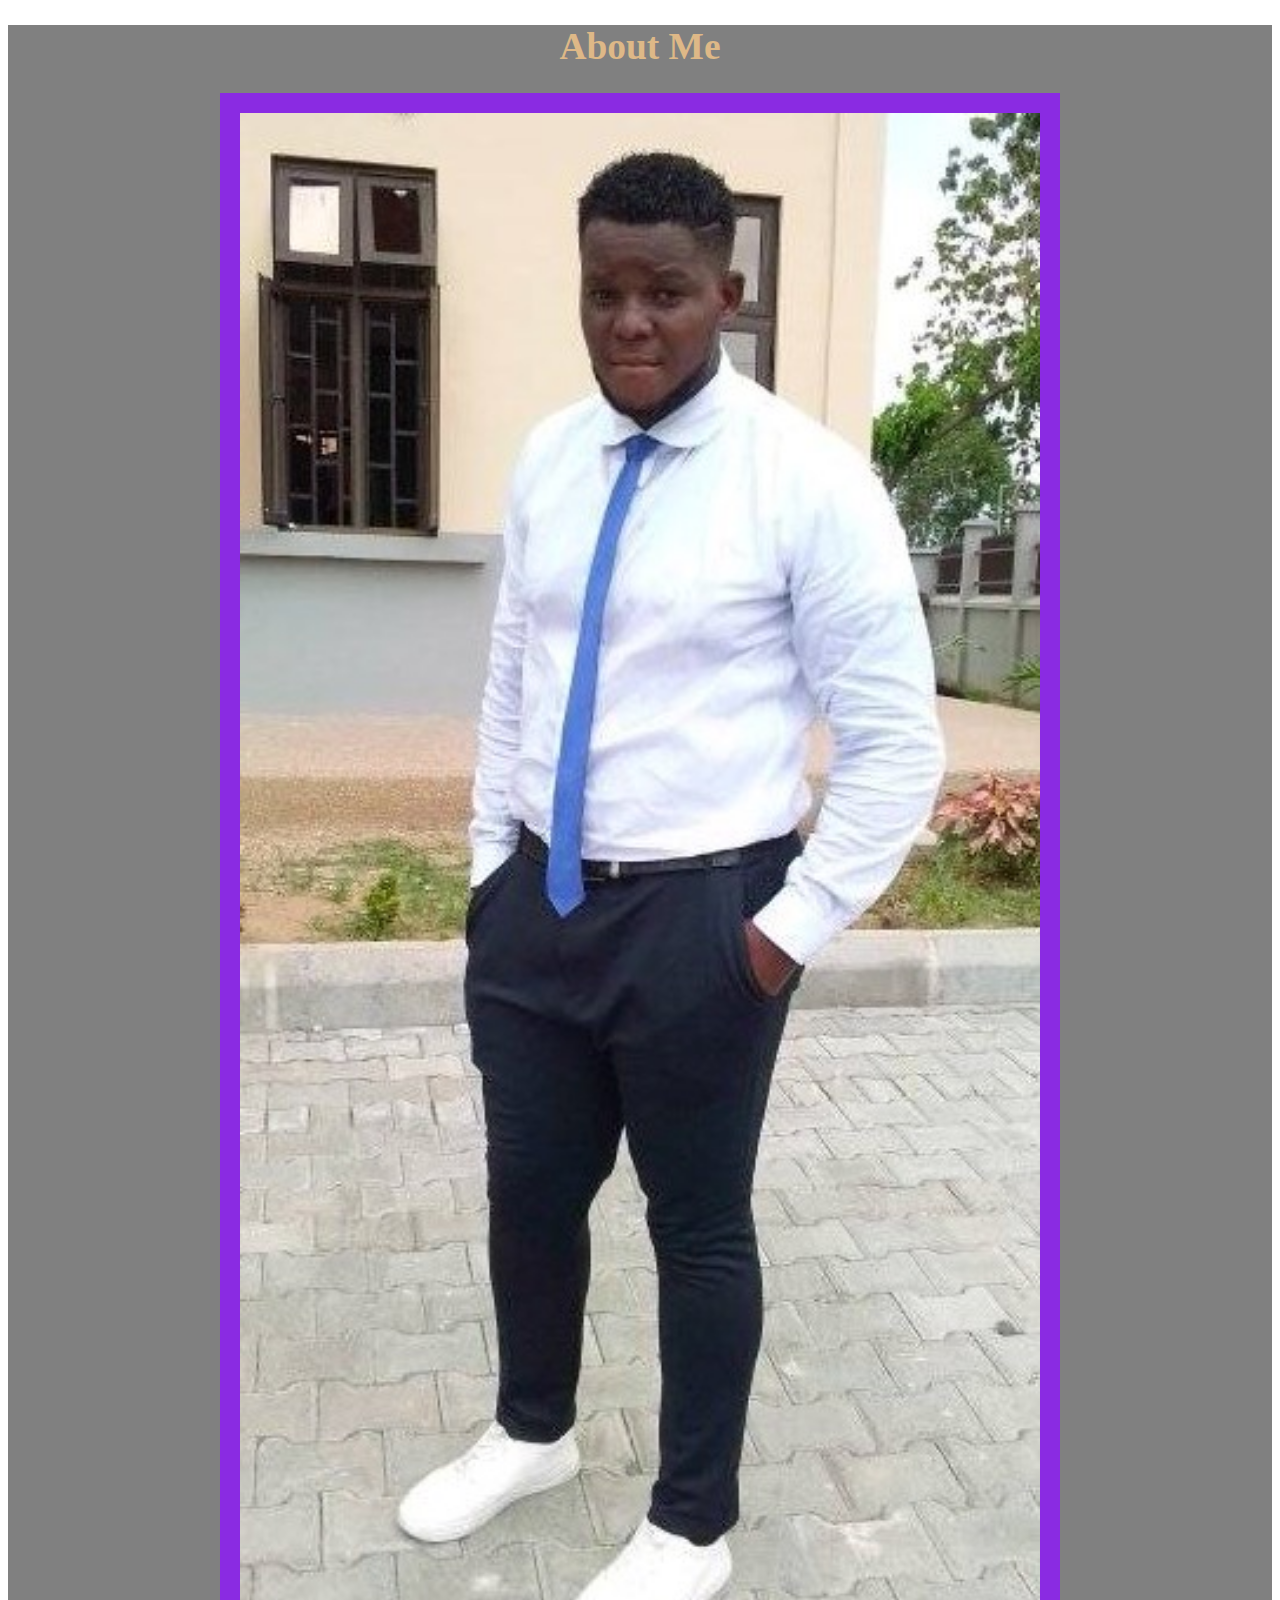
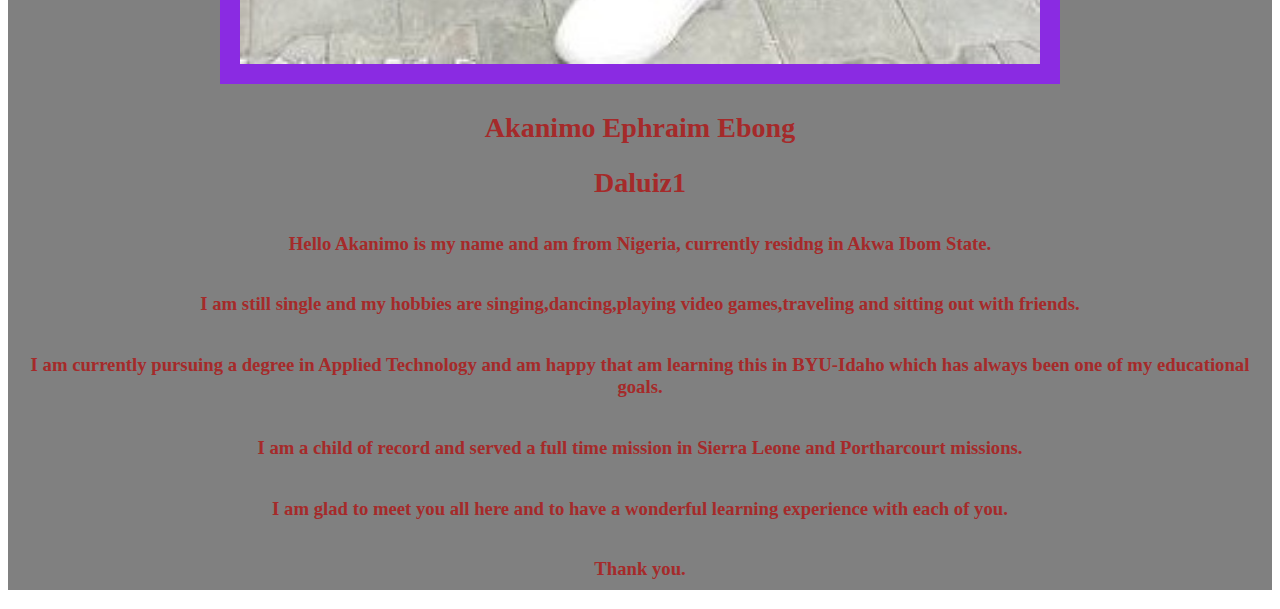
<file: Programming files/BYU-IDAHO/wdd130/aboutme/index.html>
<!DOCTYPE html>
<html lang="en">
<head>
    <meta charset="UTF-8">
    <meta http-equiv="X-UA-Compatible" content="IE=edge">
    <meta name="viewport" content="width=device-width, initial-scale=1.0">
    <title>All About Me</title>
    <link rel="stylesheet" href="styles/practice.css" />
</head>
<body>
    <h3 style="background-color:gray;">
    <center><body>
    <h1>About Me</h1>
    <img src="images/myphoto.jpg" alt="Image of me">
    <h2>Akanimo Ephraim Ebong</h2>
    <h2>Daluiz1</h2>
    <p>Hello Akanimo is my name and am from Nigeria, currently residng in Akwa Ibom State.</p>
    <p>I am still single and my hobbies are singing,dancing,playing video games,traveling and sitting out with friends.</p>
    <p>I am currently pursuing a degree in Applied Technology and am happy that am learning this in BYU-Idaho which has always been one of my educational goals.</p>
    <p>I am a child of record and served a full time mission in Sierra Leone and Portharcourt missions.</p>
    <p>I am glad to meet you all here and to have a wonderful learning experience with each of you.</p>
    <p>Thank you.</p>
    </body></center>
    </h3 style="background-color:gray;">
</body>
</html>
</file>
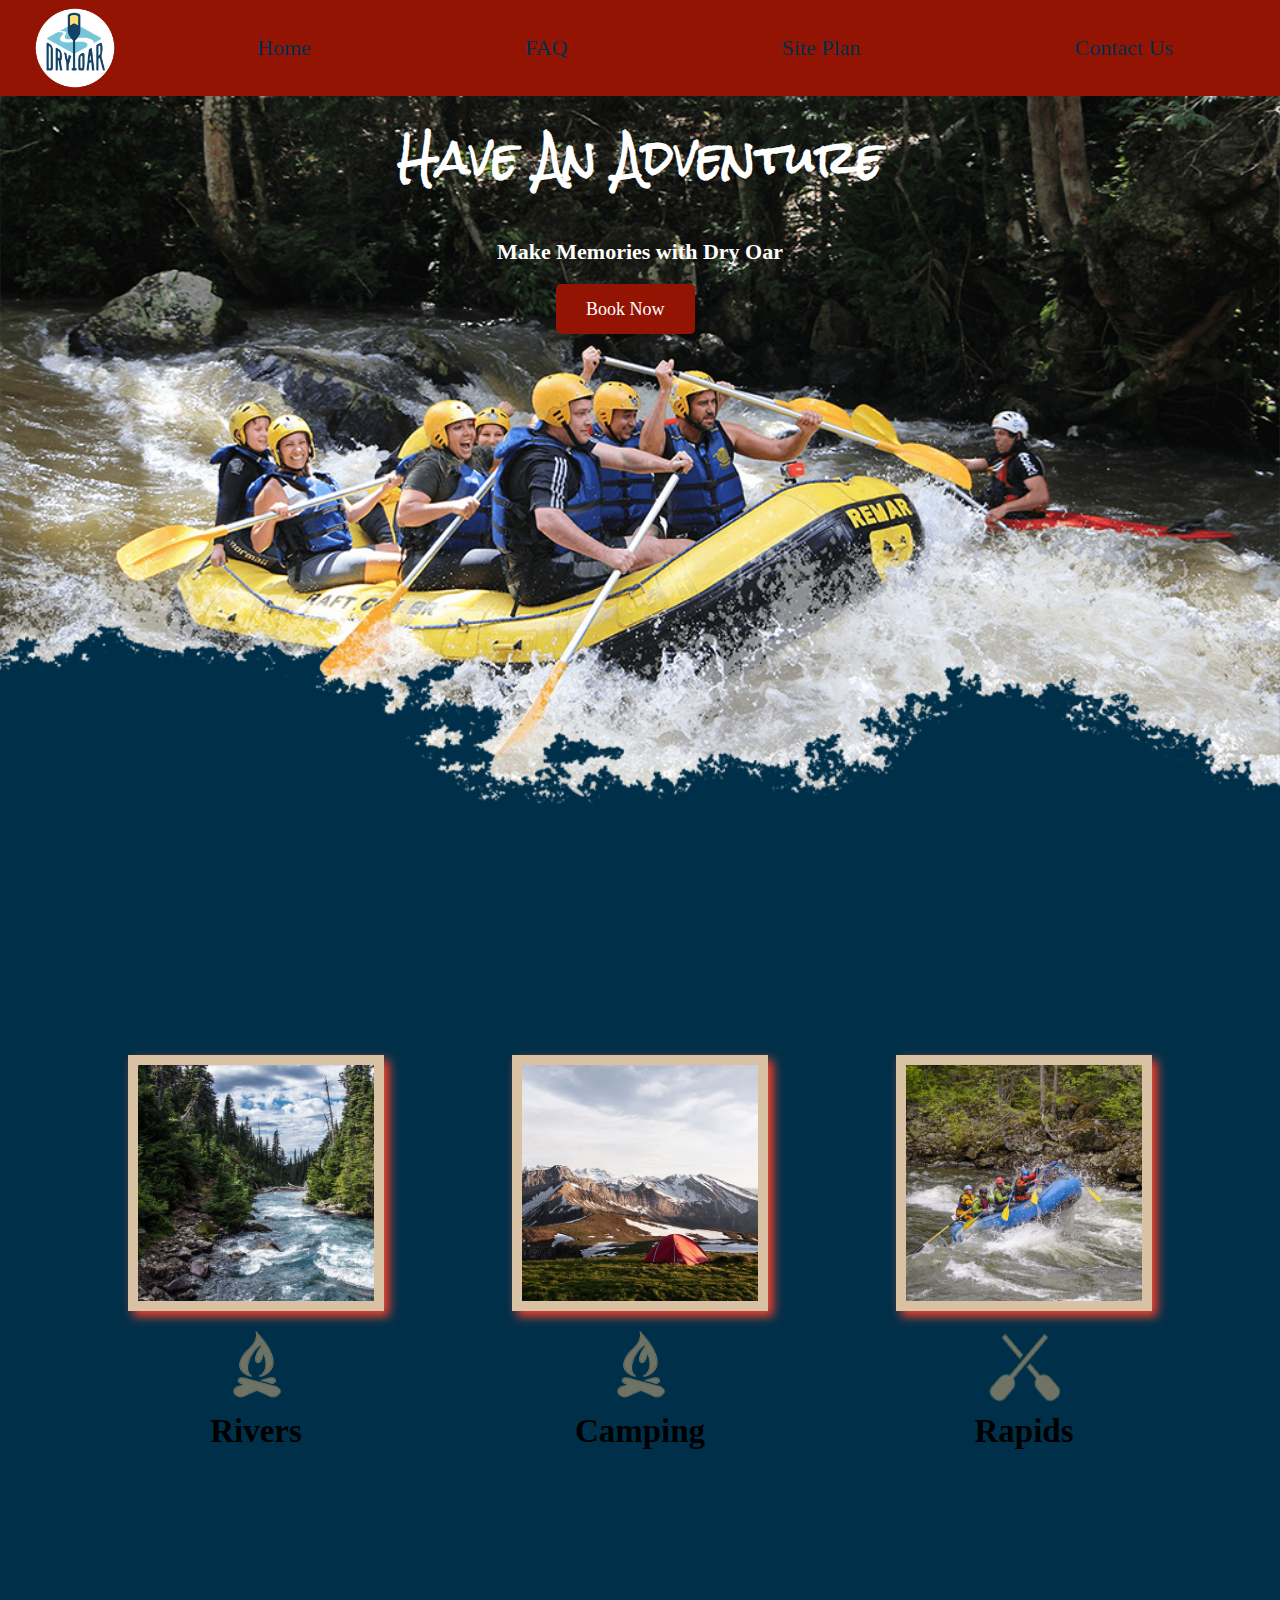
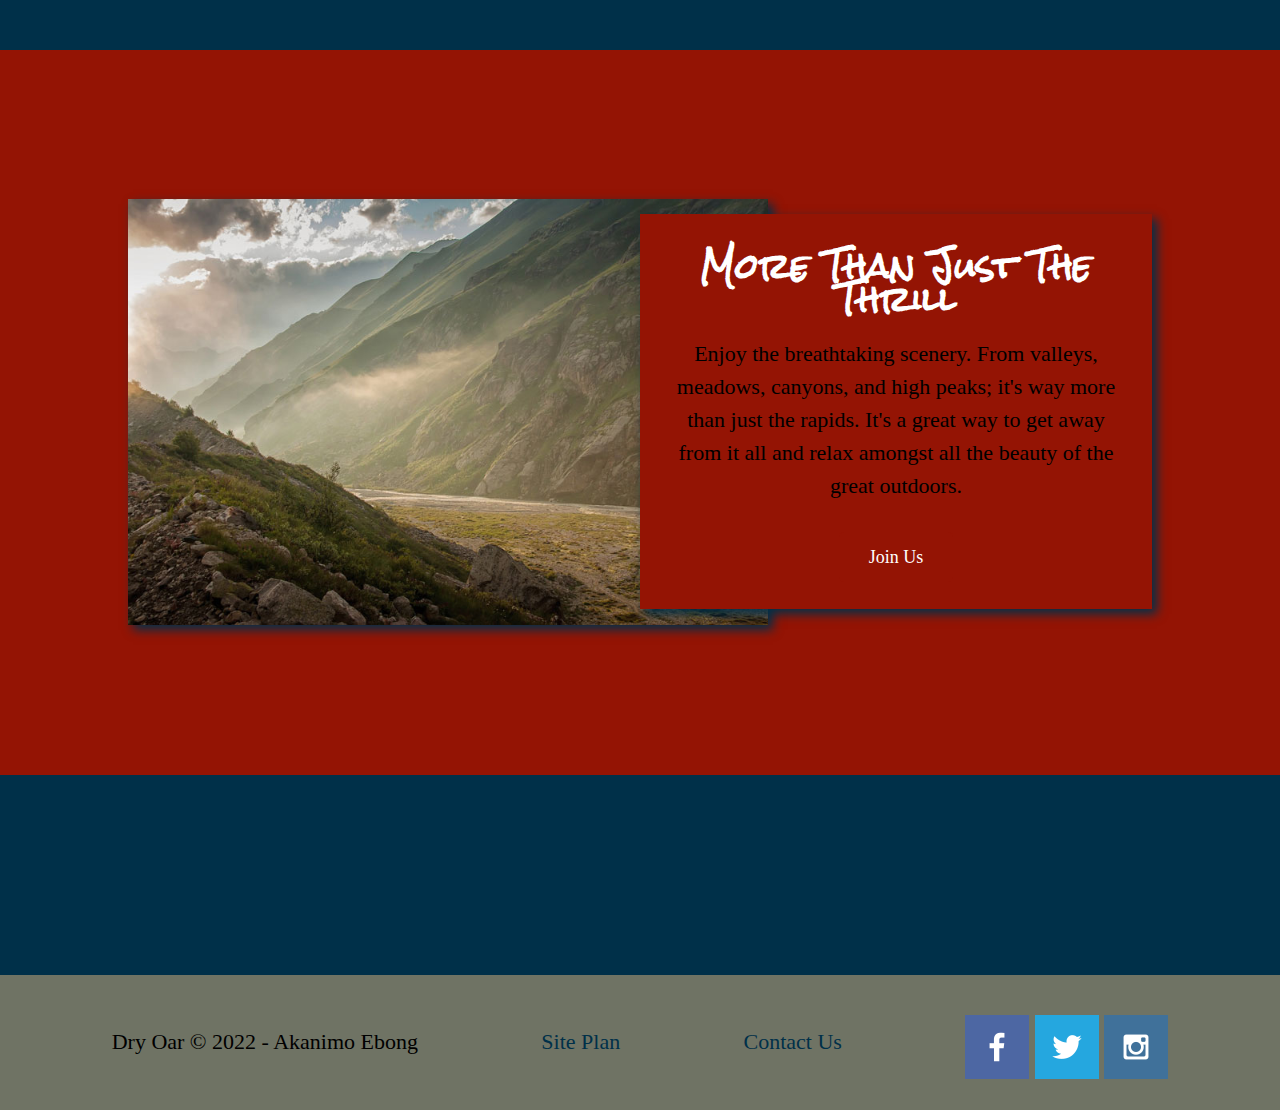
<file: Programming files/BYU-IDAHO/wdd130/wwr/index.html>
<!DOCTYPE html>
<html lang="en">
<head>
    <meta charset="UTF-8">
    <meta http-equiv="X-UA-Compatible" content="IE=edge">
    <meta name="viewport" content="width=device-width, initial-scale=1.0">
    <title>Whitewater Rafting Vacations | Dry Oar Boating | Home</title>
    <link rel="stylesheet" href="styles/style.css">
</head>
<body>
    <div id="content">
        <header>
            <a id="logo_link" href="index.html">
                <img class="logo" src="image/logo.png" alt="Dry Oar Logo">
            </a>
            <nav>
                <a href="index.html">Home</a>
                <a href="faq.html">FAQ</a>
                <a href="site-plan-rafting.html">Site Plan</a>
                <a href="contactus.html">Contact Us</a>
            </nav>
        </header>
        <div id="hero">
            <div id="hero-box">
                <img id="hero-img" src="image/hero.png" alt="People enjoying white water rafting">
            </div>
            <section id="hero-msg">
                <h1 class="home-title">Have An Adventure</h1>
                <h4>Make Memories with Dry Oar </h4>
                <div class='button-box'>
                    <a class='book' href="contactus.html">Book Now</a>
                </div>
            </section>
        </div>
        <main class="home-grid">
            <section class="rivers-card">
                <img class="card-img" src="image/rivers.jpg" alt="river in the forest">
                <img class="icon" src="image/fire_icon.png" alt="river icon">
                <h2>Rivers</h2>
            </section>
            <section class="camping-card">
                <img class="card-img" src="image/camping.jpg" alt="tent in mountains">
                <img class="icon" src="image/fire_icon.png" alt="fire icon">
                <h2>Camping</h2>
            </section>
            <section class="rapids-card">
                <img class="card-img" src="image/rapids.jpg" alt="rafting boat">
                <img class="icon" src="image/oars.png" alt="oars icon">
                <h2>Rapids</h2>
            </section>
                <div id="background"></div> 
                <img class="mountains" src="image/mountains.jpg" alt="Misty mountains">
            <section class="msg">
                <h2>More Than Just The Thrill</h2>
                <p>Enjoy the breathtaking scenery. From valleys, meadows, canyons, and high peaks; it's way more than just the rapids. It's a great way to get away from it all and relax amongst all the beauty of the great outdoors.</p>
                <a class="join" href="rivers.html">Join Us</a>
            </section>
        </main>
        <footer>
            <p>Dry Oar &copy; 2022 - Akanimo Ebong</p>
            <p><a href="site-plan-rafting.html">Site Plan</a></p>
            <p><a href="contactus.html">Contact Us</a></p>
            <div class="social">
                <a href="https://facebook.com" target="_blank">
                    <img src="image/facebook.png" alt="fb icon">
                </a>
                <a href="https://twitter.com" target="_blank">
                    <img src="image/twitter.png" alt="twitter icon">
                </a>
                <a href="https://instagram.com" target="_blank">
                    <img src="image/instagram.png" alt="instagram icon">
                </a>
            </div>
        </footer>
    </div>
</body>
</html>
</file>
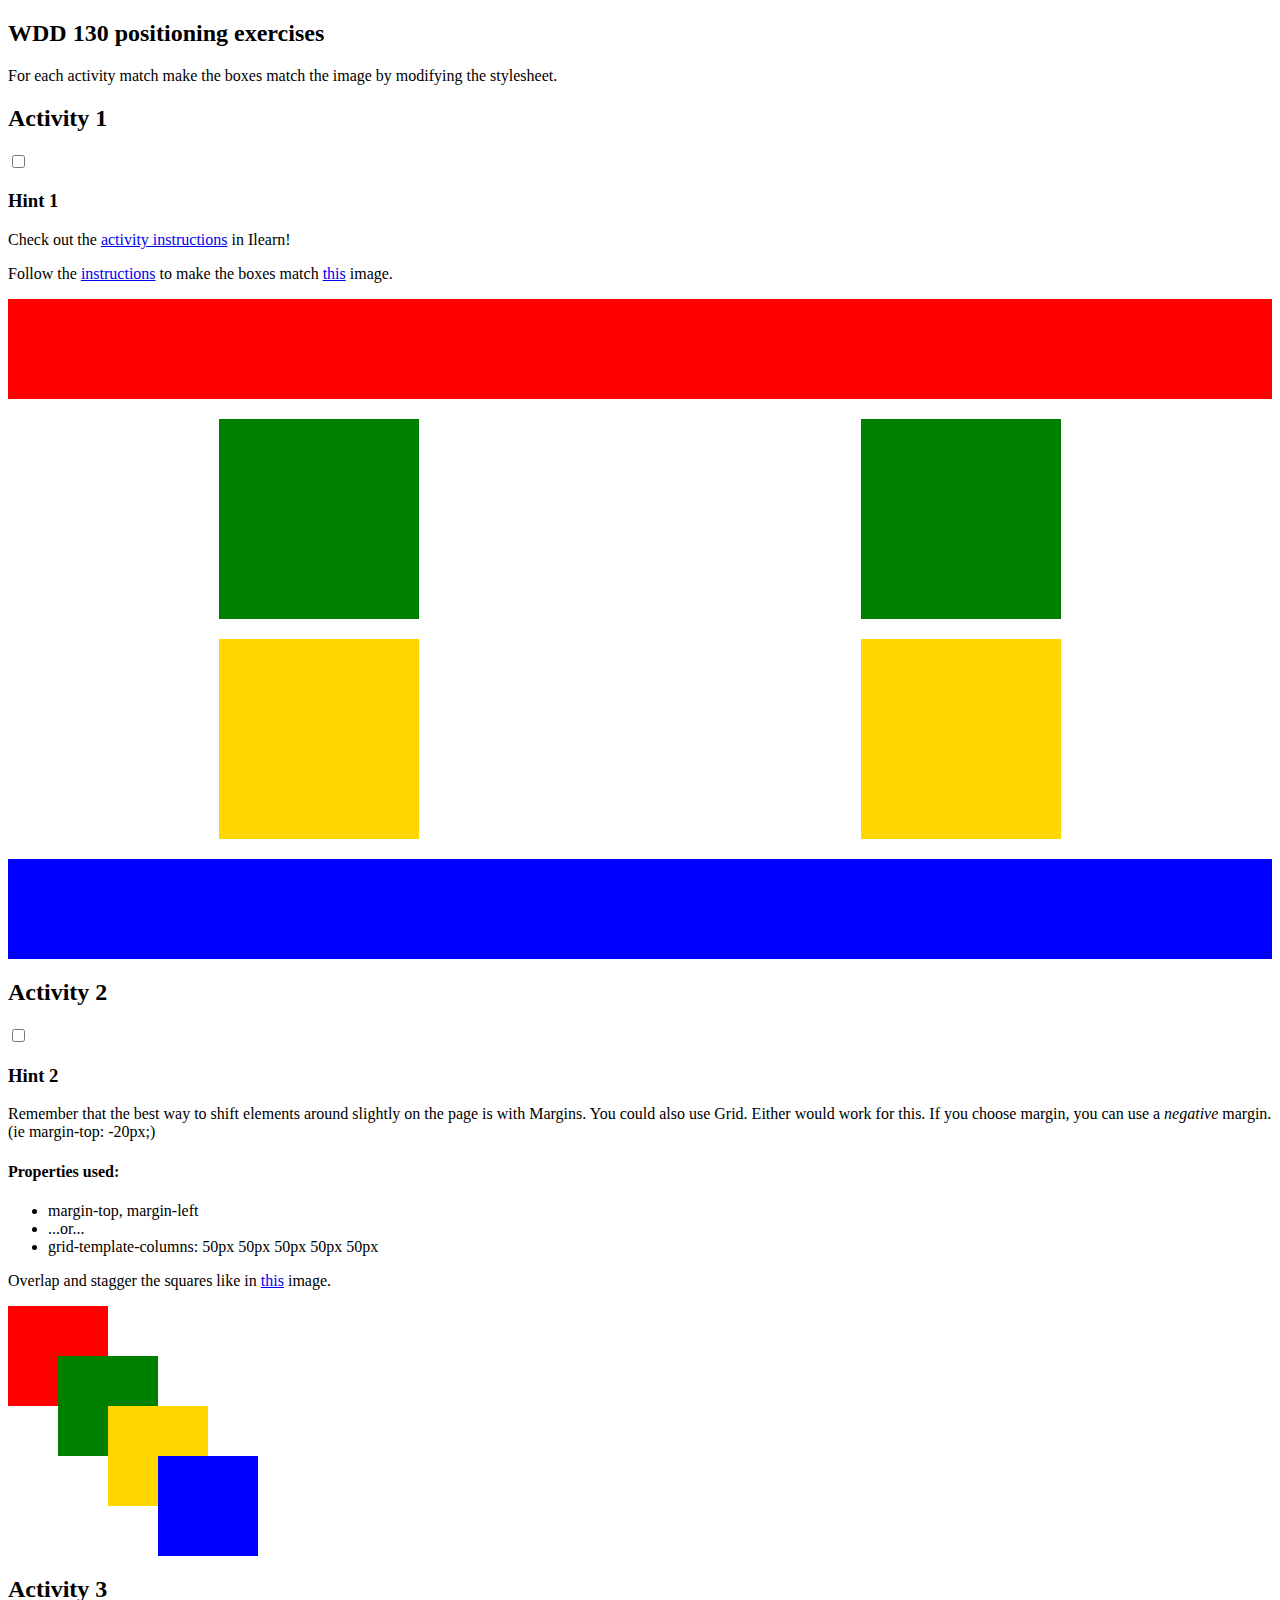
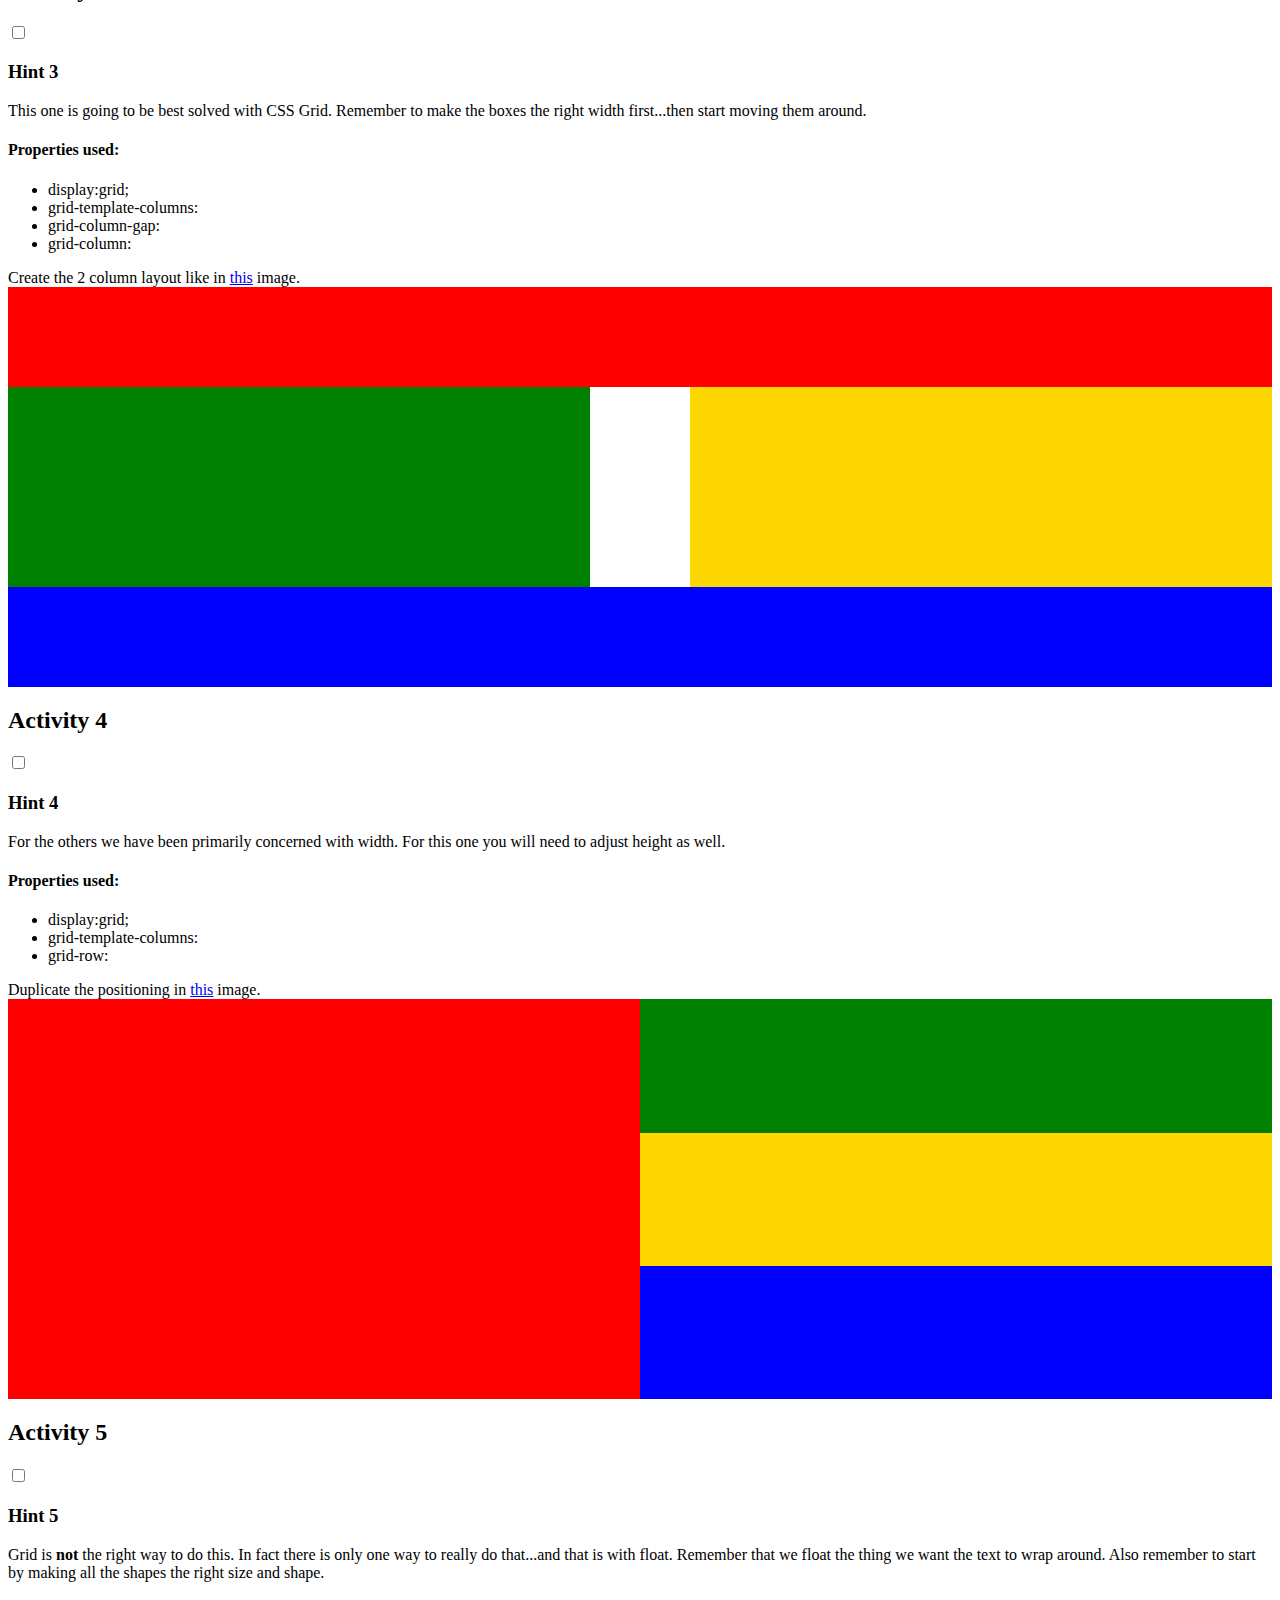
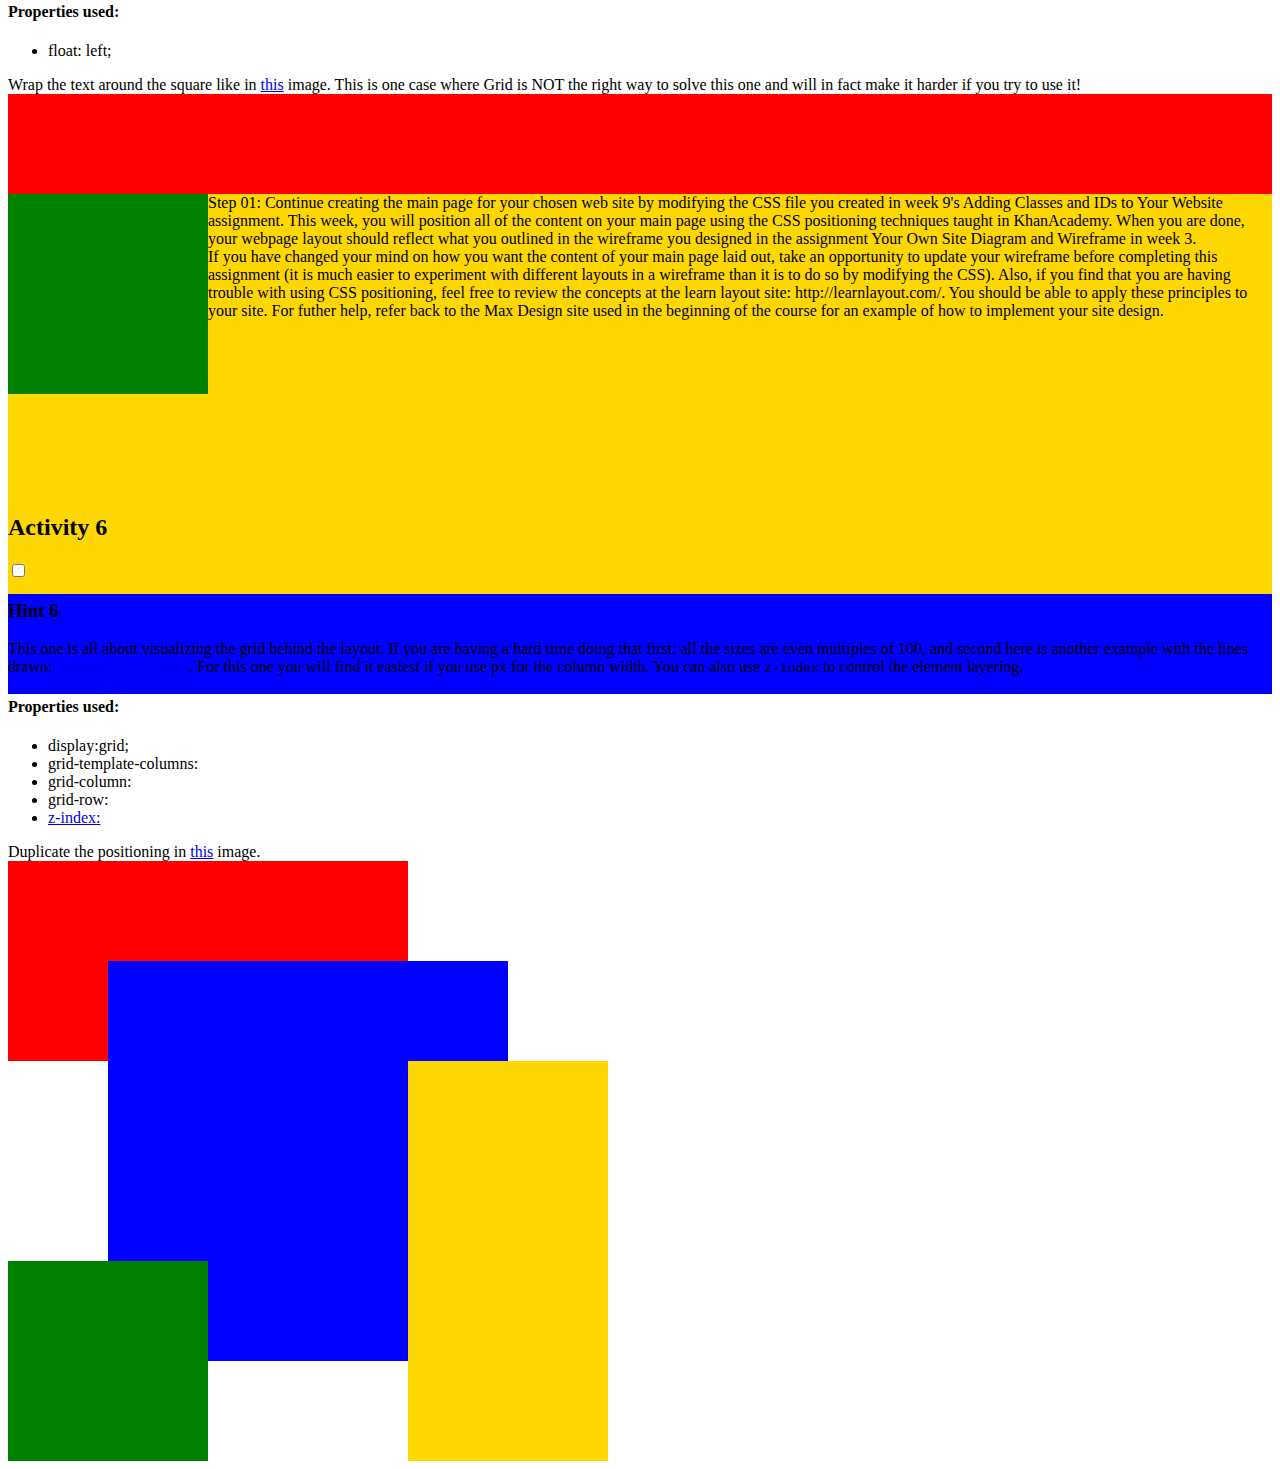
<file: positioning.html>
<!DOCTYPE html>
<html lang="en">
  <head>
    <!-- HTML - Name: positioning.html -->
    <title>Positioning Activity</title>
    <link rel="stylesheet" type="text/css" href="positionstyles.css" />
  </head>
  <body>
    <div class="activity">
      <h2>WDD 130 positioning exercises</h2>
      For each activity match make the boxes match the image by modifying the stylesheet.</div>
    <div class="activity">
      <h2>Activity 1</h2>
      <section class="hint"><input type="checkbox" ><i></i> <h3>Hint 1</h3><div><p>Check out the <a href="https://byui-wdd.github.io/wdd130/activities/w06-css-positioning.html" target="_blank">activity instructions</a> in Ilearn!</p></div></section>
      <p>Follow the <a href="https://byui-wdd.github.io/wdd130/activities/w06-css-positioning.html" target="_blank">instructions</a> to make the boxes match  <a href="https://byui-wdd.github.io/wdd130/images/example1.png" target="_blank">this</a> image.</p>
      <div class="content1" >
        <div class="red1" ></div>
        <div class="green1" ></div>
        <div class="green1" ></div>
        <div class="yellow1"></div>
        <div class="yellow1"></div>
        <div class="blue1"></div>
      </div>
    </div>
    <div class="activity">
      <h2>Activity 2</h2>
      <section class="hint"><input type="checkbox" > <h3>Hint 2</h3><i></i><div><p>Remember that the best way to shift elements around slightly on the page is with Margins.  You could also use Grid.  Either would work for this. If you choose margin, you can use a <em>negative</em> margin. (ie margin-top: -20px;)</p><h4>Properties used:</h4><ul><li>margin-top, margin-left</li><li>...or...</li><li>grid-template-columns: 50px 50px 50px 50px 50px </li></ul></div></section>
      <p>Overlap and stagger the squares like in <a href="https://byui-wdd.github.io/wdd130/images/example2.png" target="_blank">this</a> image.</p>
      <div class="content2" >
        <div class="red2" ></div>
        <div class="green2" ></div>
        <div class="yellow2"></div>
        <div class="blue2"></div>
      </div>
    </div>
    <div class="activity">
      <h2>Activity 3</h2>
      <section class="hint"><input type="checkbox" > <h3>Hint 3</h3><i></i><div><p>This one is going to be best solved with CSS Grid. Remember to make the boxes the right width first...then start moving them around. </p><h4>Properties used:</h4><ul><li>display:grid;</li><li>grid-template-columns:</li><li>grid-column-gap:</li>
        <li>grid-column:</li>  </ul></div></section>
      Create the 2 column layout like in <a href="https://byui-wdd.github.io/wdd130/images/example3.png" target="_blank">this</a>  image.
      <div class="content3" >
        <div class="red3" ></div>
        <div class="green3" ></div>
        <div class="yellow3"></div>
        <div class="blue3"></div>
      </div>
    </div>
    <div class="activity">
      <h2>Activity 4</h2>
      <section class="hint"><input type="checkbox" > <h3>Hint 4</h3><i></i><div><p>For the others we have been primarily concerned with width. For this one you will need to adjust height as well. </p><h4>Properties used:</h4><ul><li>display:grid;</li><li>grid-template-columns:</li><li>grid-row:</li></ul></div></section>
      Duplicate the positioning in <a href="https://byui-wdd.github.io/wdd130/images/example4.png" target="_blank">this</a> image. 
      <div class="content4" >
        <div class="red4" ></div>
        <div class="green4" ></div>
        <div class="yellow4"></div>
        <div class="blue4"></div>
      </div>
    </div>

    <div class="activity">
      <h2>Activity 5</h2>
      <section class="hint"><input type="checkbox" > <h3>Hint 5</h3><i></i><div><p>Grid is <strong>not</strong> the right way to do this.  In fact there is only one way to really do that...and that is with float. Remember that we float the thing we want the text to wrap around.  Also remember to start by making all the shapes the right size and shape.</p><h4>Properties used:</h4><ul><li>float: left;</li></ul></div></section>
      Wrap the text around the square like in <a href="https://byui-wdd.github.io/wdd130/images/example5.png" target="_blank">this</a> image. This is one case where Grid is NOT the right way to solve this one and will in fact make it harder if you try to use it!
      <div class="content5" >
        <div class="red5" ></div>
        <div class="green5" ></div>
        <div class="yellow5">Step 01: Continue creating the main page for your chosen web site by modifying the CSS file you created in week 9's Adding Classes and IDs to Your Website assignment. This week, you will position all of the content on your main page using the CSS positioning techniques taught in KhanAcademy. When you are done, your webpage layout should reflect what you outlined in the wireframe you designed in the assignment Your Own Site Diagram and Wireframe in week 3. <br />
          If you have changed your mind on how you want the content of your main page laid out, take an opportunity to update your wireframe before completing this assignment (it is much easier to experiment with different layouts in a wireframe than it is to do so by modifying the CSS). Also, if you find that you are having trouble with using CSS positioning, feel free to review the concepts at the learn layout site: http://learnlayout.com/. You should be able to apply these principles to your site. For futher help, refer back to the Max Design site used in the beginning of the course for an example of how to implement your site design.</div>
        <div class="blue5"></div>
      </div>
    </div>
    <div class="activity">
      <h2>Activity 6</h2>
      <section class="hint"><input type="checkbox" > <h3>Hint 6</h3><i></i><div><p>This one is all about visualizing the grid behind the layout. If you are having a hard time doing that first: all the sizes are even multiples of 100, and second here is another example with the lines drawn: <a href="https://byui-wdd.github.io/wdd130/images/example6-hint.png" target="_blank">example 6 with lines</a>. For this one you will find it easiest if you use px for the column width. You can also use <kbd>z-index</kbd> to control the element layering.    </p><h4>Properties used:</h4><ul><li>display:grid;</li><li>grid-template-columns:</li><li>grid-column:</li><li>grid-row:</li><li><a href="https://www.w3schools.com/cssref/pr_pos_z-index.asp" target="_blank">z-index:</a></li></ul></div></section>
      Duplicate the positioning in <a href="https://byui-wdd.github.io/wdd130/images/example6.png" target="_blank">this</a> image.
      <div class="content6" >
        <div class="red6" ></div>
        <div class="green6" ></div>
        <div class="yellow6"></div>
        <div class="blue6"></div>
      </div>
    </div>
  </body>
</html>
</file>
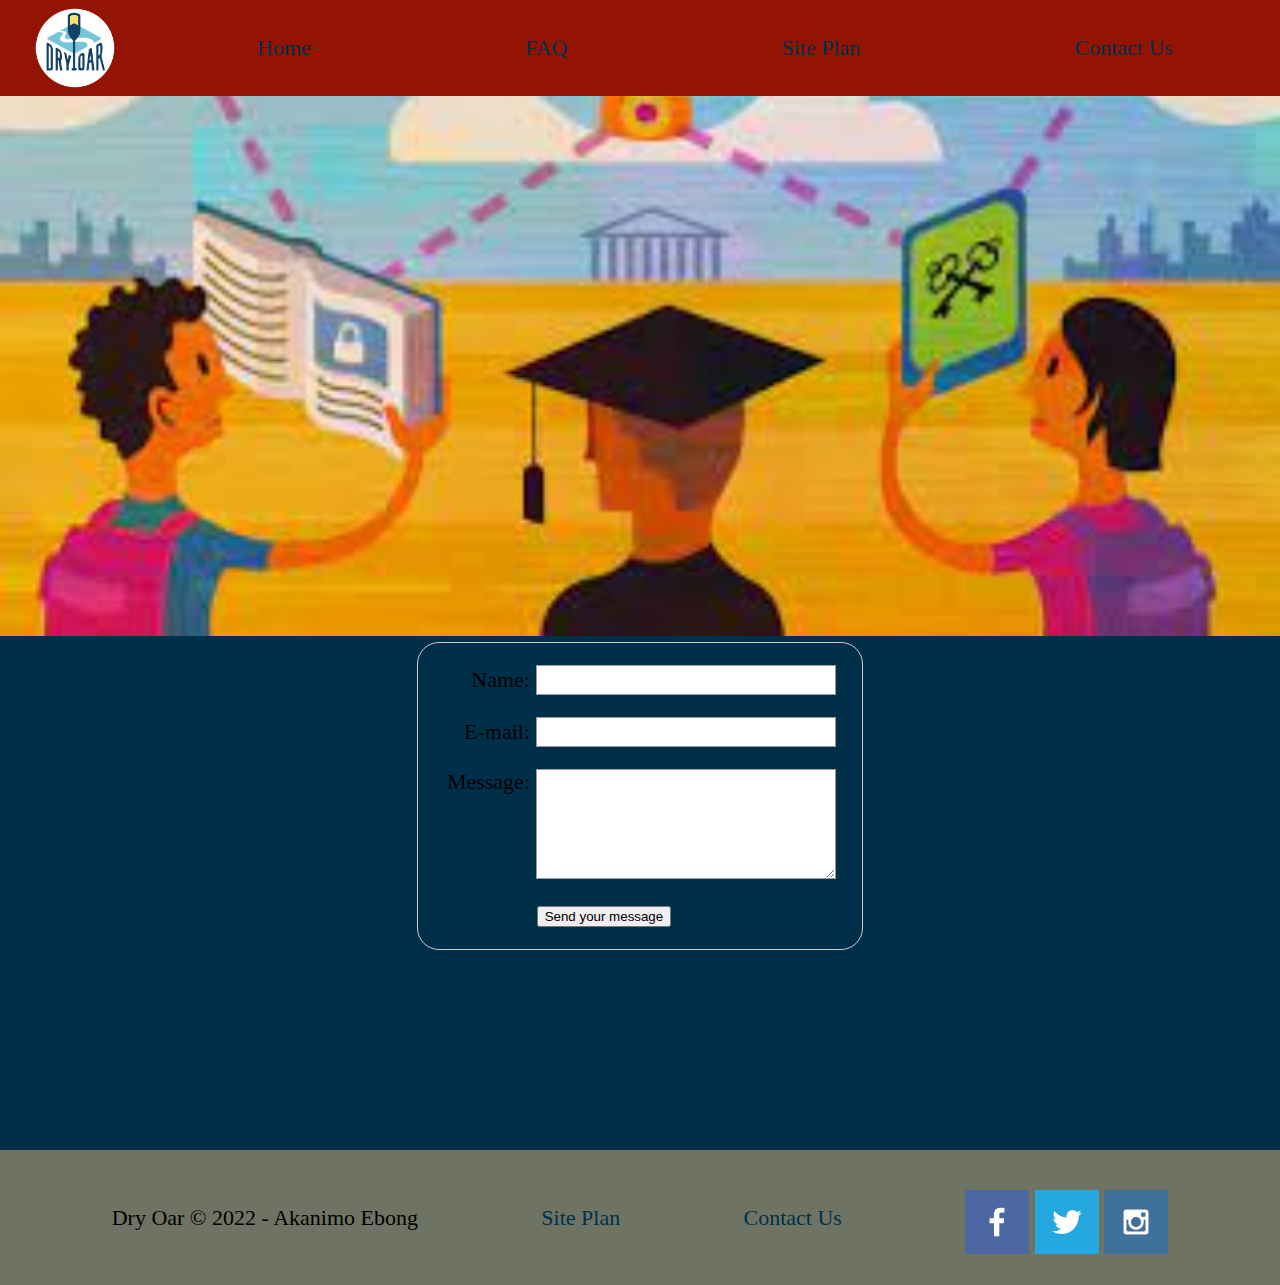
<file: Programming files/BYU-IDAHO/wdd130/wwr/contactus.html>
<!DOCTYPE html>
<html lang="en">
<head>
    <meta charset="UTF-8">
    <meta http-equiv="X-UA-Compatible" content="IE=edge">
    <meta name="viewport" content="width=device-width, initial-scale=1.0">
    <title>Contact Us</title>
    <link rel="stylesheet" href="styles/style.css">
</head>
<body>
    <div id="content">
        <header>
            <a id="logo_link" href="index.html">
                <img class="logo" src="image/logo.png" alt="Dry Oar Logo">
            </a>
            <nav>
                <a href="index.html">Home</a>
                <a href="#">FAQ</a>
                <a href="site-plan-rafting.html">Site Plan</a>
                <a href="contactus.html">Contact Us</a>
            </nav>
        </header>
        <div id="hero">
            <div id="hero-box">
                <img id="hero-img" src="image/subpage1.png" alt="FAQ Pics">
            </div>
        </div>
        <main class="home-block">
            <div id="feedback"></div>
            <form action="/my-handling-form-page" method="post">
                <ul>
                    <li>
                        <label for="name">Name:</label>
                        <input type="text" id="name" name="user_name" />
                    </li>
                    <li>
                        <label for="mail">E-mail:</label>
                        <input type="email" id="mail" name="user_email" />
                    </li>
                    <li>
                        <label for="msg">Message:</label>
                        <textarea name="user_message" id="msg" cols="30" rows="10"></textarea>
                    </li>
                    <li class="button">
                        <button type="submit">Send your message</button>
                    </li>
                </ul>
            </form>
            </main>
        <footer>
            <p>Dry Oar &copy; 2022 - Akanimo Ebong</p>
            <p><a href="site-plan-rafting.html">Site Plan</a></p>
            <p><a href="contactus.html">Contact Us</a></p>
            <div class="social">
                <a href="https://facebook.com" target="_blank">
                    <img src="image/facebook.png" alt="fb icon">
                </a>
                <a href="https://twitter.com" target="_blank">
                    <img src="image/twitter.png" alt="twitter icon">
                </a>
                <a href="https://instagram.com" target="_blank">
                    <img src="image/instagram.png" alt="instagram icon">
                </a>
            </div>
        </footer>
    </div>
    <script>
        // get the feedback div element so we can do something with it.
        const feedbackElement = document.getElementById('feedback');
        // get the form so we can read what was entered in it.
        const formElement = document.forms[0];
        // add a 'listener' to wait for a submission of our form. When that happens run the code below.
        formElement.addEventListener('submit', function(e) {
            // stop the form from doing the default action.
            e.preventDefault();
            // set the contents of our feedback element to a message letting the user know the form was submitted successfully. Notice that we pull the name that was entered in the form to personalize the message!
            feedbackElement.innerHTML = 'Hello '+ formElement.user_name.value +'! Thank you for your message. We will get back with you as soon as possible!';
            // make the feedback element visible.
            feedbackElement.style.display = "block";
            // add a class to move everything down so our message doesn't cover it.
            document.body.classList.toggle('moveDown');
        });
    </script>
</body>
</html>
</file>
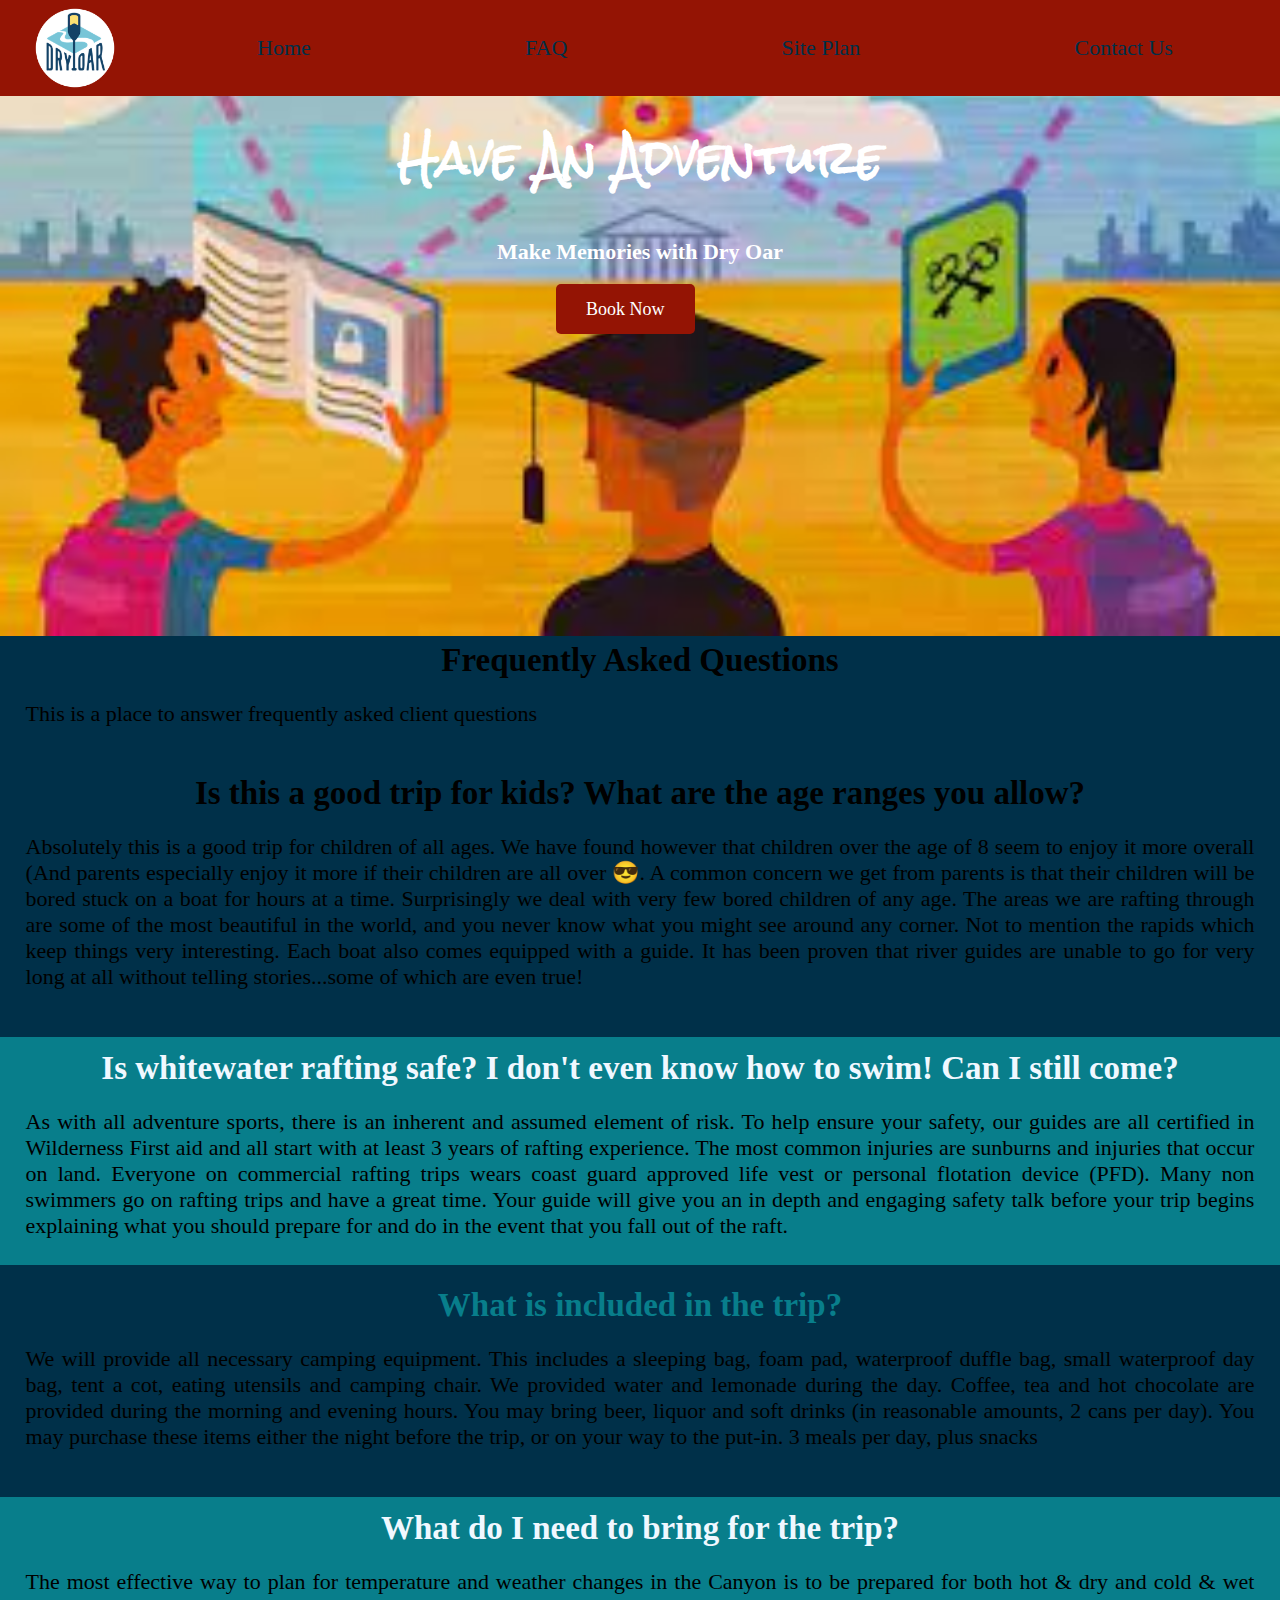
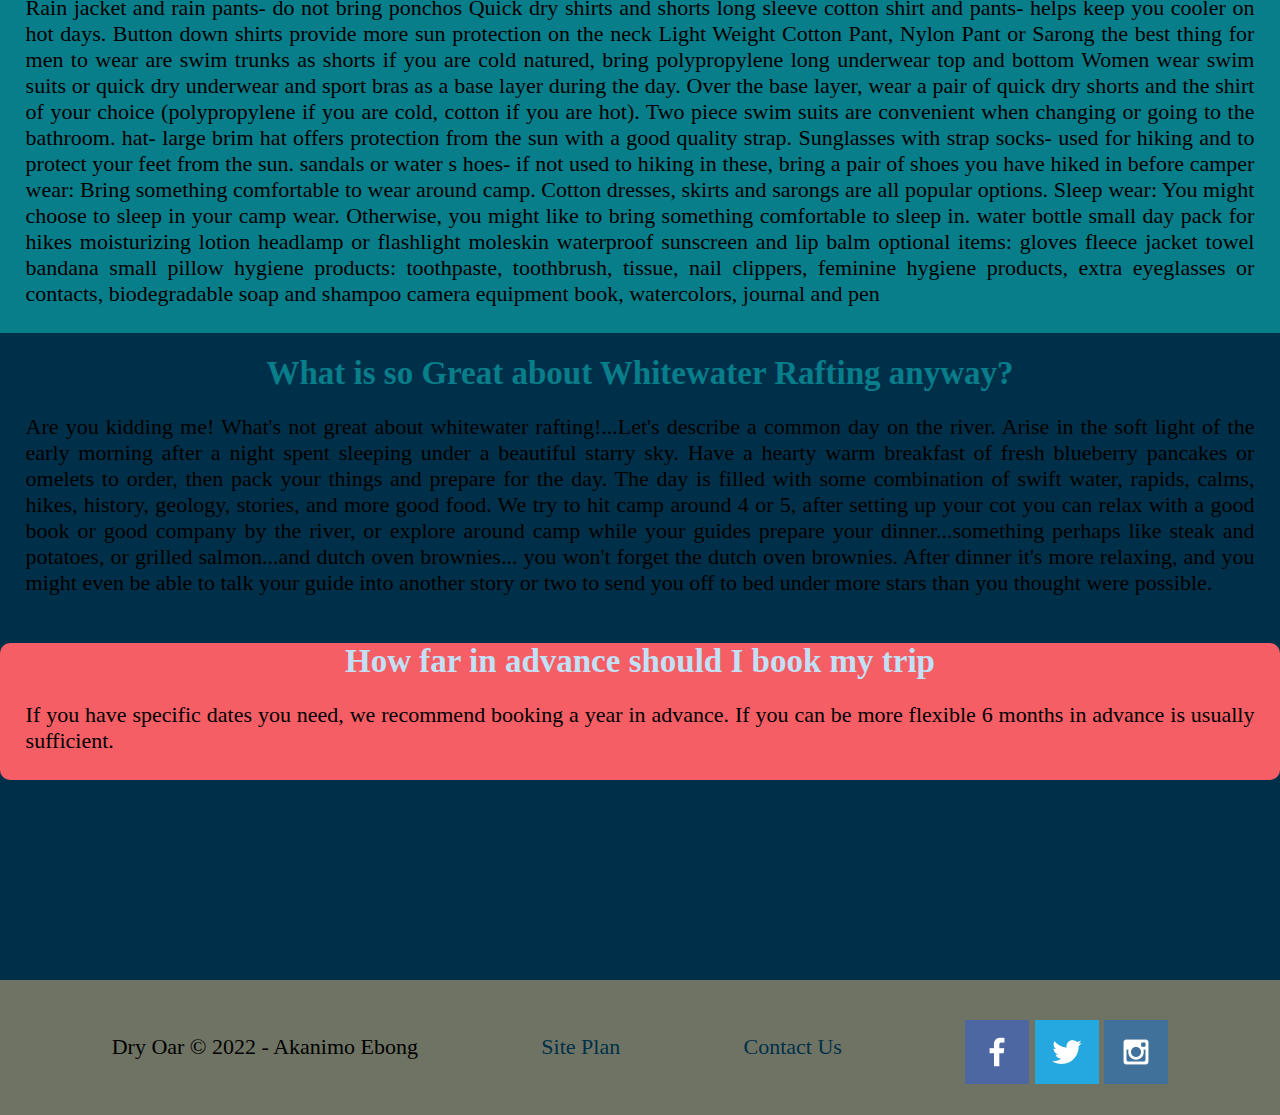
<file: Programming files/BYU-IDAHO/wdd130/wwr/faq.html>
<!DOCTYPE html>
<html lang="en">
<head>
    <meta charset="UTF-8">
    <meta http-equiv="X-UA-Compatible" content="IE=edge">
    <meta name="viewport" content="width=device-width, initial-scale=1.0">
    <title>Whitewater Rafting Vacations | Dry Oar Boating | FAQ</title>
    <link rel="stylesheet" href="styles/style.css">
</head>
<body>
    <div id="content">
        <header>
            <a id="logo_link" href="index.html">
                <img class="logo" src="image/logo.png" alt="Dry Oar Logo">
            </a>
            <nav>
                <a href="index.html">Home</a>
                <a href="#">FAQ</a>
                <a href="site-plan-rafting.html">Site Plan</a>
                <a href="contactus.html">Contact Us</a>
            </nav>
        </header>
        <div id="hero">
            <div id="hero-box">
                <img id="hero-img" src="image/subpage1.png" alt="FAQ Pics">
            </div>
            <section id="hero-msg">
                <h1 class="home-title">Have An Adventure</h1>
                <h4>Make Memories with Dry Oar </h4>
                <div class='button-box'>
                    <a class='book' href="contactus.html">Book Now</a>
                </div>
            </section>
        </div>
        <main class="home-block">
            <section class="msg1">
                <h2>
                    <strong>Frequently Asked Questions</strong>
                </h2>
                <p>This is a place to answer frequently asked client questions</p>
            </section>
               <section class="1">
                    <h2> Is this a good trip for kids? What are the age ranges you allow?</h2>
                    <p>Absolutely this is a good trip for children of all ages. 
                        We have found however that children over the age of 8 seem to enjoy 
                        it more overall (And parents especially enjoy it more if their children are all over 😎.
                        A common concern we get from parents is that their children will be bored 
                        stuck on a boat for hours at a time. Surprisingly we deal with very few 
                        bored children of any age. The areas we are rafting through are some of 
                        the most beautiful in the world, and you never know what you might see around any corner. 
                        Not to mention the rapids which keep things very interesting. 
                        Each boat also comes equipped with a guide. It has been proven that river guides are 
                        unable to go for very long at all without telling stories...some of which are even true! 
                    </p>
                </section>

                <section class="q2">
                
                    <h2>
                        Is whitewater rafting safe? I don't even know how to swim! Can I still come?  </h2>
                    <p>
                        As with all adventure sports, there is an inherent and assumed element of risk. 
                        To help ensure your safety, our guides are all certified in Wilderness First aid 
                        and all start with at least 3 years of rafting experience. 
                        The most common injuries are sunburns and injuries that occur on land. 
                        Everyone on commercial rafting trips wears coast guard approved life vest 
                        or personal flotation device (PFD). Many non swimmers go on rafting trips 
                        and have a great time. Your guide will give you an in depth and engaging safety 
                        talk before your trip begins explaining what you should prepare for and do in 
                        the event that you fall out of the raft. 
                    </p>
                </section>
                <section class="q1">
                    
                    <h2> What is included in the trip?</h2>
                    <p>
                        We will provide all necessary camping equipment. This includes a sleeping bag, foam pad,
                        waterproof duffle bag, small waterproof day bag, tent a cot, eating utensils and camping chair.
                        We provided water and lemonade during the day. Coffee, tea and hot chocolate are provided during 
                        the morning and evening hours. You may bring beer, liquor and soft drinks (in reasonable amounts, 
                        2 cans per day). You may purchase these items either the night before the trip, or on your way to 
                        the put-in. 3 meals per day, plus snacks                    
                    </p>
                </section>

                <section class="q2">
                    
                    <h2> What do I need to bring for the trip?</h2>
                    <p>
                        The most effective way to plan for temperature and weather changes in the Canyon is to be prepared 
                        for both hot & dry and cold & wet Rain jacket and rain pants- do not bring ponchos Quick dry shirts 
                        and shorts long sleeve cotton shirt and pants- helps keep you cooler on hot days. Button down shirts 
                        provide more sun protection on the neck Light Weight Cotton Pant, Nylon Pant or Sarong the best thing 
                        for men to wear are swim trunks as shorts if you are cold natured, bring polypropylene long underwear 
                        top and bottom Women wear swim suits or quick dry underwear and sport bras as a base layer during the day. 
                        Over the base layer, wear a pair of quick dry shorts and the shirt of your choice (polypropylene if you are 
                        cold, cotton if you are hot). Two piece swim suits are convenient when changing or going to the bathroom. hat- 
                        large brim hat offers protection from the sun with a good quality strap. Sunglasses with strap socks- 
                        used for hiking and to protect your feet from the sun. sandals or water s hoes- if not used to hiking in these, 
                        bring a pair of shoes you have hiked in before camper wear: Bring something comfortable to wear around camp. 
                        Cotton dresses, skirts and sarongs are all popular options. Sleep wear: You might choose to sleep in your camp wear. 
                        Otherwise, you might like to bring something comfortable to sleep in. water bottle small day pack for hikes 
                        moisturizing lotion headlamp or flashlight moleskin waterproof sunscreen and lip balm optional items: 
                        gloves fleece jacket towel bandana small pillow hygiene products: toothpaste, toothbrush, tissue, nail clippers, 
                        feminine hygiene products, extra eyeglasses or contacts, biodegradable soap and shampoo camera equipment book, watercolors, journal and pen                   
                    </p>
                </section>
                <section class="q1">
                    
                    <h2> What is so Great about Whitewater Rafting anyway?</h2>
                    <p>
                        Are you kidding me! What's not great about whitewater rafting!...Let's describe a common day on the river. 
                        Arise in the soft light of the early morning after a night spent sleeping under a beautiful starry sky. 
                        Have a hearty warm breakfast of fresh blueberry pancakes or omelets to order, then pack your things and prepare 
                        for the day. The day is filled with some combination of swift water, rapids, calms, hikes, history, geology, stories, 
                        and more good food. We try to hit camp around 4 or 5, after setting up your cot you can relax with a good book or good company 
                        by the river, or explore around camp while your guides prepare your dinner...something perhaps like steak and potatoes, or grilled salmon...and dutch oven brownies... 
                        you won't forget the dutch oven brownies. After dinner it's more relaxing, and you might even be able to talk your guide into another story 
                        or two to send you off to bed under more stars than you thought were possible.             
                    </p>
                </section>
                <section class="q3">
                    
                    <h2> How far in advance should I book my trip</h2>
                    <p>
                        If you have specific dates you need, we recommend booking a year in advance. If you can be more flexible 6 
                        months in advance is usually sufficient.      
                    </p>
                </section>
            </main>
        <footer>
            <p>Dry Oar &copy; 2022 - Akanimo Ebong</p>
            <p><a href="site-plan-rafting.html">Site Plan</a></p>
            <p><a href="contactus.html">Contact Us</a></p>
            <div class="social">
                <a href="https://facebook.com" target="_blank">
                    <img src="image/facebook.png" alt="fb icon">
                </a>
                <a href="https://twitter.com" target="_blank">
                    <img src="image/twitter.png" alt="twitter icon">
                </a>
                <a href="https://instagram.com" target="_blank">
                    <img src="image/instagram.png" alt="instagram icon">
                </a>
            </div>
        </footer>
    </div>
</body>
</html>
</file>
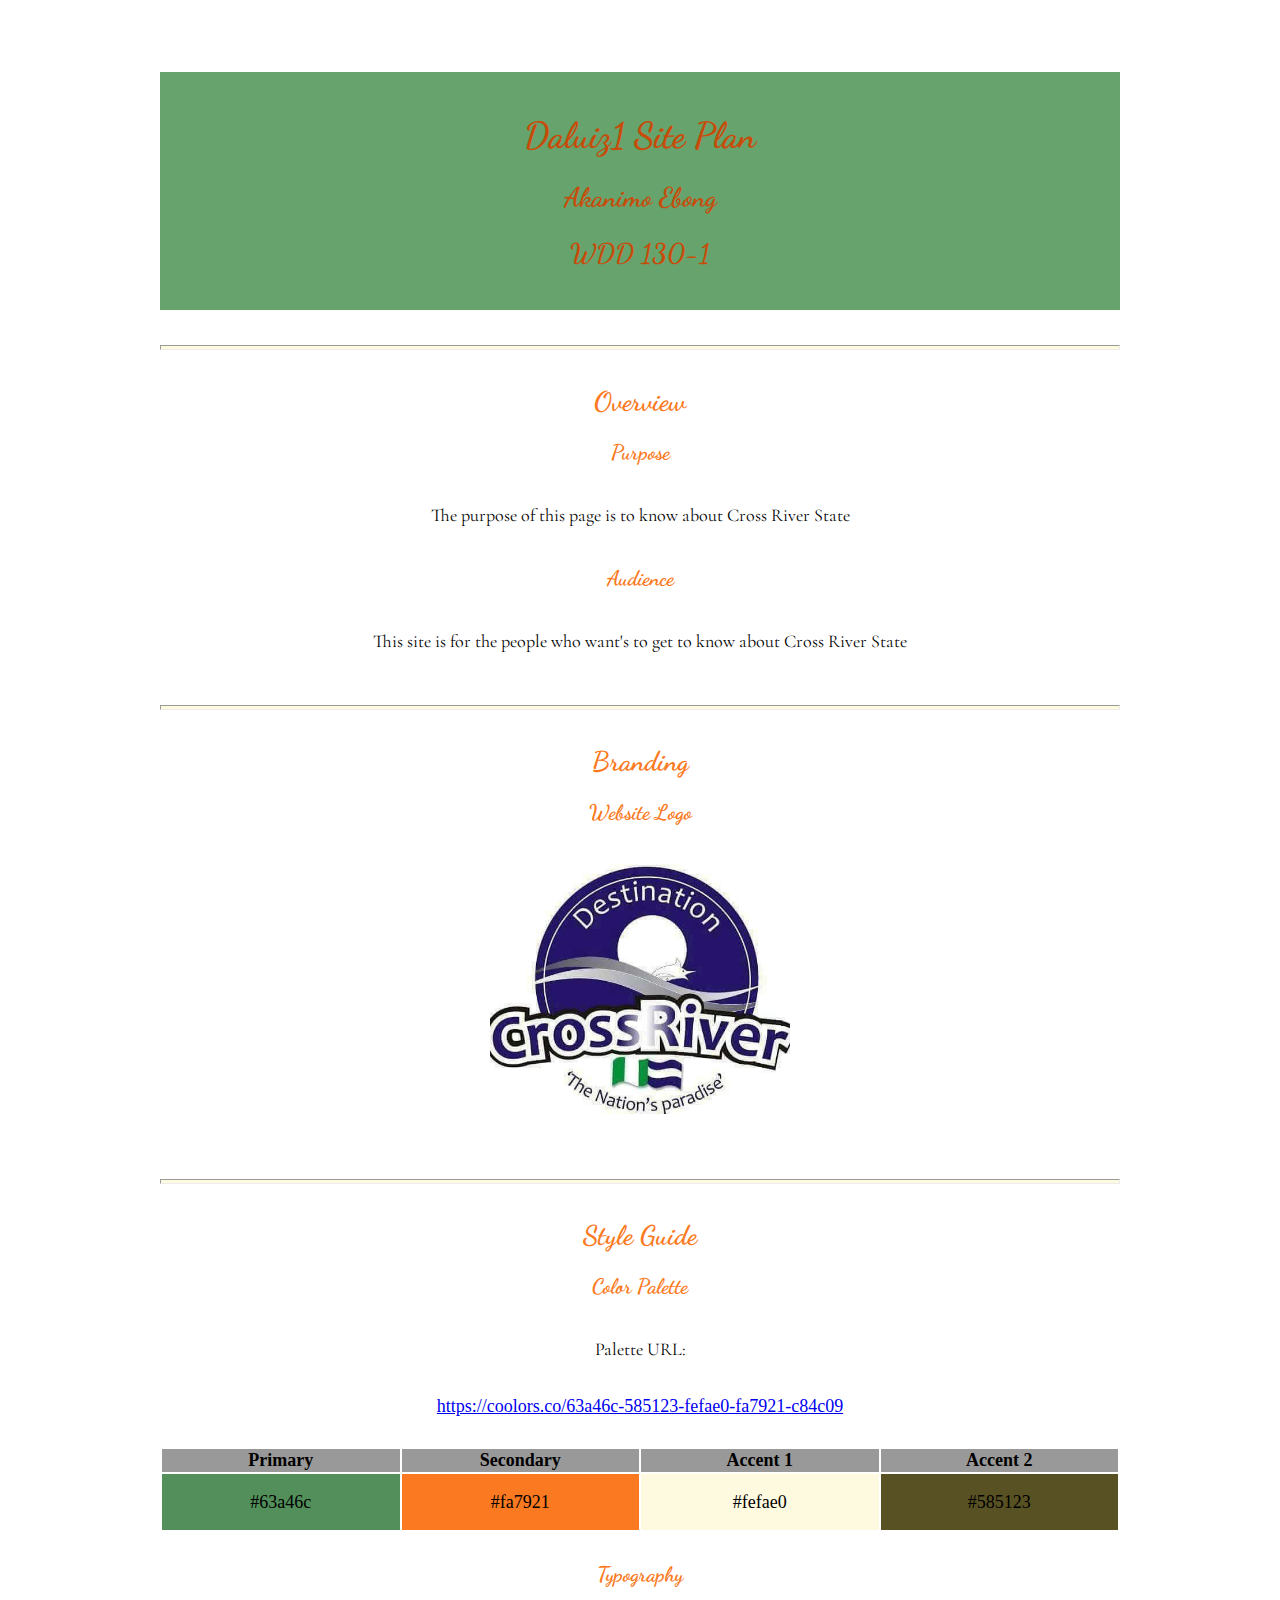
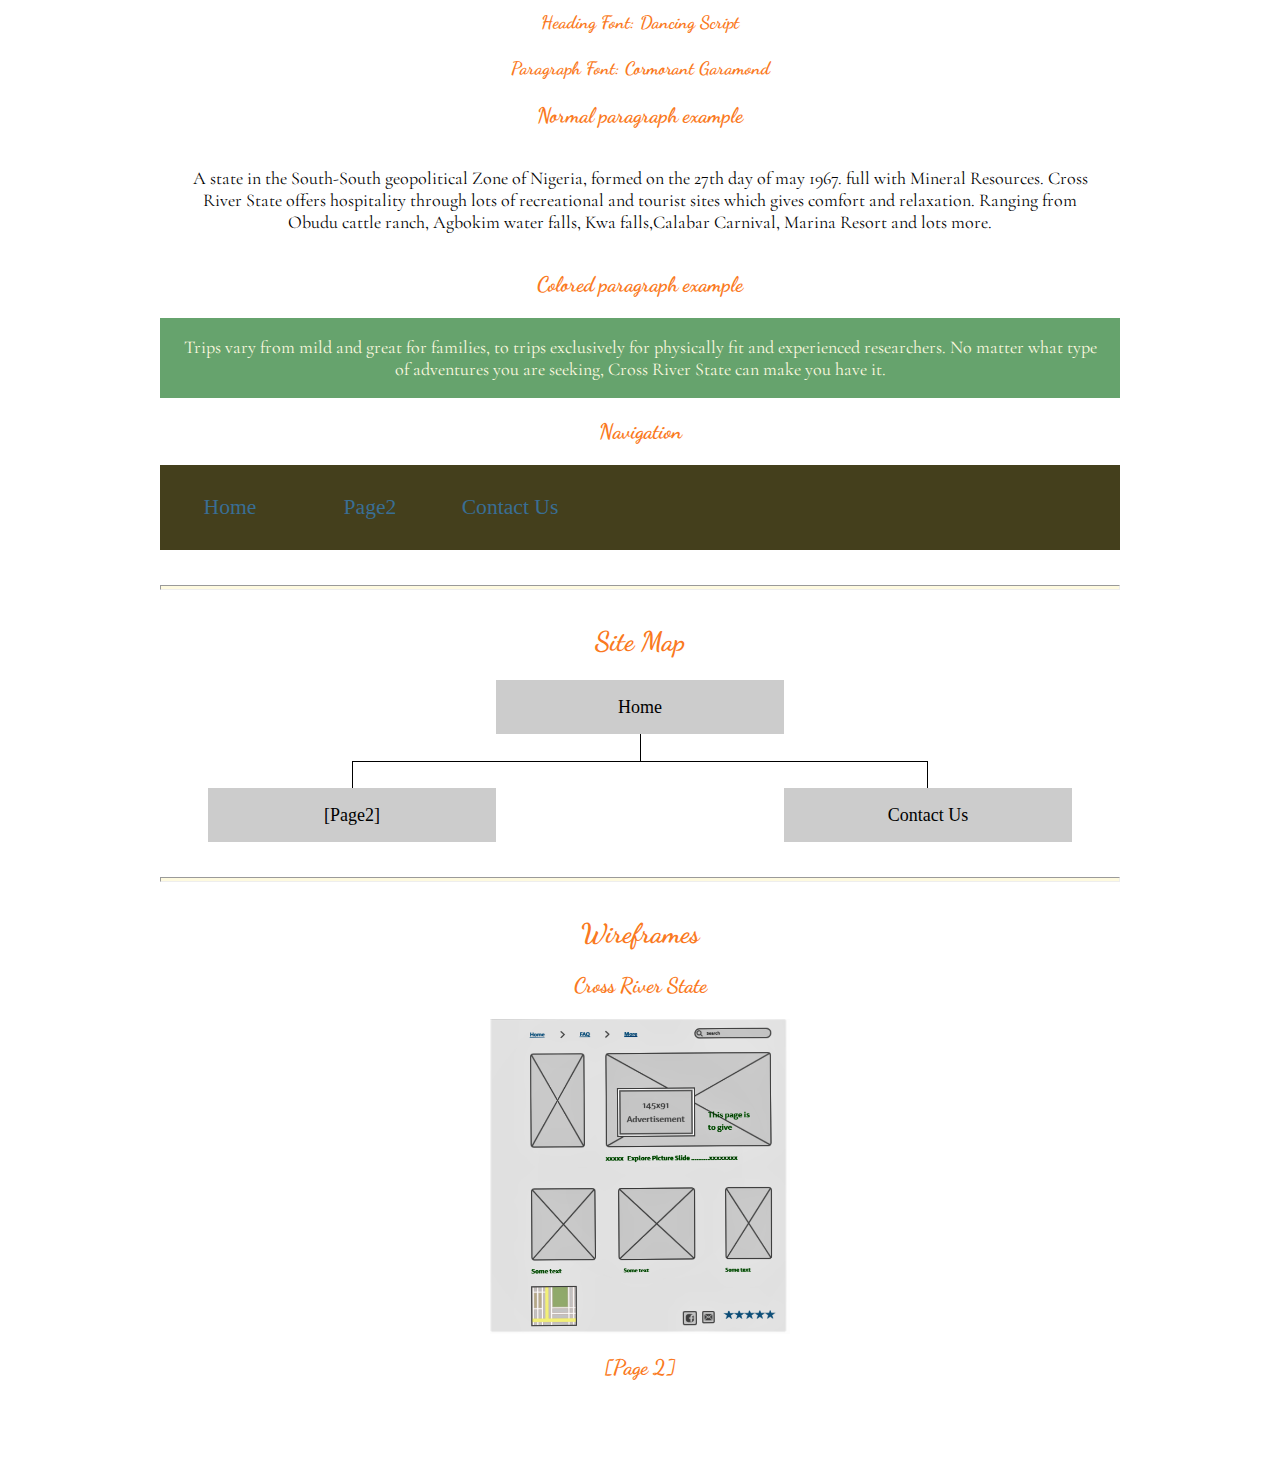
<file: Programming files/BYU-IDAHO/wdd130/wwr/site-plan-rafting.html>
<!DOCTYPE html>
<html lang="en-us">

<head>
  <meta charset="utf-8" />
  <title>Site Plan</title>
  <link type="text/css" rel="stylesheet" href="styles/site-plan-rafting.css" />
</head>

<body>
  <header>
    <h1> Daluiz1 Site Plan</h1>
    <h2>Akanimo Ebong</div>
    </h2>
    <h2>WDD 130-1</h2>
    <!-- In the header above, add the name of your site, your name and class number. For example if you are in section 3 you would put WDD 130-03 -->
  </header>
  <main>
    <!-- ------------------------Steps 2-5------------------------------ -->
    <hr />
    <h2>Overview</h2>
    <h3>Purpose</h3>
    <p>The purpose of this page is to know about Cross River State</p>
    <!-- change this -->

    <h3>Audience</h3>
    <p>This site is for the people who want's to get to know about Cross River State</p>
    <!-- change this -->

    <hr />
    <h2>Branding</h2>
    <h3>Website Logo</h3>
    <!-- Replace this with some sort of logo for your site.  A logo can be as simple as the name of your site in a nice font :) -->
    <img src="image/Crossriverlogo.png" alt="Logo image" />
    <hr />
    <h2>Style Guide</h2>

    <!-- ------------------------Steps 6-9------------------------------ -->

    <h3>Color Palette</h3>
    <!-- The colors you choose for a website are one of the most important decisions you will make. Follow the instructions on the activity in Canvas then return and replace the color codes below with the hex color codes (the 6 digit numbers that show at the bottom of each color) for the colors you have chosen below.  You should have at least 2 colors but do not have to fill in all 4 if you do not need them.  -->

    <!-- Copy and paste the URL to your finished palette below. Replace the href value that is there with yours. Make sure to paste it into both the href value and the content text of the <a> tag -->
    <p>Palette URL:</p>
    <a href="https://coolors.co/63a46c-585123-fefae0-fa7921-c84c09"
      target="_blank">https://coolors.co/63a46c-585123-fefae0-fa7921-c84c09</a>

    <table class="colors">
      <tr>
        <th>Primary</th>
        <th>Secondary</th>
        <th>Accent 1</th>
        <th>Accent 2</th>
      </tr>
      <!-- Replace the numbers in the boxes below with your hex color codes. Then switch to the site-plan.css file and change your colors there as well. -->
      <tr>
        <td class="primary">#63a46c</td>
        <td class="secondary">#fa7921</td>
        <td class="accent1">#fefae0</td>
        <td class="accent2">#585123</td>
      </tr>
    </table>

    <!-- ------------------------Steps 10-12------------------------------ -->

    <h3>Typography</h3>
    <!-- Choose a font for your paragraphs (body copy) and headlines. What font(s) have you chosen? Think also about which of your colors above you might use for background and font colors. -->

    <h4>
      Heading Font: Dancing Script
      <!-- change this -->
    </h4>
    <h4>
      Paragraph Font: Cormorant Garamond
      <!-- change this -->
    </h4>
    <h3>Normal paragraph example</h3>
    <p>
      A state in the South-South geopolitical Zone of Nigeria, formed on the 27th day of may 1967.
      full with Mineral Resources. Cross River State offers hospitality through lots of recreational 
      and tourist sites which gives comfort and relaxation. 
      Ranging from Obudu cattle ranch, Agbokim water falls, Kwa falls,Calabar Carnival, Marina Resort and lots more.
    </p>
    <h3>Colored paragraph example</h3>
    <p class="colored">
      Trips vary from mild and great for families, to trips exclusively for
      physically fit and experienced researchers. No matter what type of
      adventures you are seeking, Cross River State can make you have it.
    </p>

    <!-- ------------------------Step 13------------------------------ -->

    <h3>Navigation</h3>
    <!-- Think about how you want your navigation bar to look. In the site-plan.css file change the colors to your colors to get the look you desire. -->
    <nav>
      <a href="#">Home</a>
      <a href="#">Page2</a>
      <a href="#">Contact Us</a>
    </nav>
    <hr />
    <h2>Site Map</h2>
    <div class="sitemap">
      <div class="sm-home">Home</div>
      <div class="sm-page2">
        [Page2]
        <!-- this page will have a name later -->
      </div>
      <div class="sm-page3">Contact Us</div>

      <div class="top">&nbsp;</div>
      <div class="left">&nbsp;</div>
      <div class="right">&nbsp;</div>
    </div>
    <hr />
    <h2>Wireframes</h2>
    <!-- Create an additional wireframe for your site. List it here below the Home page wireframe. -->

    <h3>Cross River State</h3>

    <img src="image/siteplan_wireframe.png" alt="page 2 wireframe" />

    <h3>[Page 2]</h3>

    <!-- <img src="#" alt="page 2 wireframe"> -->
  </main>
</body>

</html>
</file>
<file: Programming files/BYU-IDAHO/wdd130/aboutme/styles/practice.css>
body {
    text-align: center;
    color: brown;
}
nav {
    background-color: rgb(172, 96, 243);
    padding: 30px;
}
a {
    color: aqua;
    margin: 60px;
}
h1 {
    color: burlywood;
}
img {
    width: 800px;
    border: 20px solid blueviolet;
}
p {
    padding: 10px;
}
footer {
    background-color: blueviolet;
    color: aqua;
}
</file>
<file: Programming files/BYU-IDAHO/wdd130/wwr/styles/style.css>
@import url('https://fonts.googleapis.com/css2?family=Roboto:wght@700&family=Rock+Salt&display=swap');


#content {
    max-width: 1600px;
    margin: 0 auto;

}

nav a {
    text-align: center;
    color: #003049;
    text-decoration: none;
    padding: 35px;
}

nav {
    text-align: center;
    text-decoration: none;
    display: flex;
    justify-content: space-around;
}

a {
    text-align: center;
    text-decoration: none;


}

#hero-msg h1,
#hero-msg h4 {
    text-align: center;
    color: white;
}

.botton-box {
    text-align: center;
}

main section {
    text-align: center;
}
main section img {
    box-sizing: border-box;
}

#background {
    height: 725px;
}

body {
    background-color: #003049;
    font-family: 'Times New Roman',Arial, sans-serif;
    font-size: 22px;
    margin: 0;
    padding: 0;

}

header {
    background-color: #941404;
    display: grid;
    grid-template-columns: 150px auto;
}

nav a:hover {
    background-color: #d62828;
    color: white;
}

.book,
.join {
    background-color: #941404;
    color: white;
    text-decoration: none;
    font-size: 18px;
    padding: 15px 30px;
    margin-top: 50px;
    border-radius: 5px;
}

.book:hover,
.join:hover {
    background-color: #d62828;
    color: white;
}


#background {
    background-color: #941404;

}

.msg {
    background-color: #941404;
    line-height: 1.5em;
    padding: 35px;
    grid-column: 6/10;
    grid-row: 6/7;
    box-shadow: 5px 5px 10px #003049;
}

footer {
    background-color: #6f7364;
    padding: 25px 50px;
    margin-top: 200px;
    display: flex;
    justify-content: space-around;
    align-items: center;

}

.home-title {
    color: white;
    font-family: "Rock Salt", Helvetica, sans-serif;
    font-size: 2em;
    margin-top: 10px;
}

h4 {
    color: white;
}

.msg h2 {
    color: white;
    font-family: "Rock Salt", sans-serif;

}

.img p {
    color: white;
    font-size: .8em;
}

footer h3 {
    color: white;
}

footer a {
    color: #003049;
    text-decoration: none;
}

footer a:hover {
    color: white;
}

.logo {
    width: 80px;
}

.icon {
    width: 80px;
    padding-top: 10px;
}

#hero-img {
    width: 100%;
}

footer h3 a:hover {
    text-decoration: underline;

}

h2 {
    margin: 0;
}

#logo_link {
    padding-top: 5px;
    justify-self: center;
    align-self: center;
}

.msg p {
    padding-bottom: 15px;
}

footer .social img {
    padding-top: 15px;
}

.rivers-card,
.camping-card,
.rapids-card {
    margin: 200px 0;
}

.card-img {
    border: 10px solid #000;
}

main section img {
    box-sizing: border-box;
}

.book {
    text-align: center;
}

#hero {
    display: grid;
    grid-template-columns: 1fr 3fr 1fr;
    margin-top: -100px;
}

#hero-box {
    grid-column: 1/4;
    grid-row: 1/3;
    z-index: -1;

}

#hero-msg {
    grid-column: 2/3;
    grid-row: 1/2;
    margin-top: 100px;
}

.book {
    position: relative;
    left: 300px;
}

.home-grid {
    display: grid;
    grid-template-columns: repeat(10, 2fr);

}

.card-img,
.mountains {
    width: 100%;
}

.rivers-card {
    grid-column: 2/4;
    grid-row: 2/3;
}

.camping-card {
    grid-column: 5/7;
    grid-row: 2/3;
}

.rapids-card {
    grid-column: 8/10;
    grid-row: 2/3;
    
}

#background {
    grid-column: 1/11;
    grid-row: 4/9;
}

.mountains {
    grid-column: 2/7;
    grid-row: 5/8;
    width: 100%;
    box-shadow: 5px 5px 10px #003049;
}
.q2 {
    background-color: #087E8B;
}
.q3 {
    background-color: #f55e65;
    border-radius: 10px
}
.q3 h2 {
    color: #c2e0f6;
}
.q1 h2 {
    color: #087E8B;
}
.q2 h2 {
    padding-top: 1%;
    color: aliceblue;
}
.q2 p {
    padding-bottom: 1%;
}
.home-block {
    display: block;
    grid-template-columns: 10fr 10fr 10fr;
}
.home-block p {
    text-align: justify;
    padding-left: 2%;
    padding-right: 2%;
    padding-bottom: 2%;
}

.card-img {
    border: 10px solid #d9c2a3;
    transition: transform .5s;
    box-shadow: 5px 5px 10px #ff442b;
}

.card-img:hover {
    opacity: .6;
    transform: scale(1.1);
}


/* css for rivers.html begins here */
#river-head h1 {
    text-align: center;
    font-family: "Rock Salt", sans-serif;
    font-size: 3em;
    color: white;

}

.river-grid h2 {
    padding: 5px;
    color: #a82727;
}

.river-grid img {
    width: 400px;
    height: 200px;
    border: 10px solid #d62828;

}

.river-grid p {

    color: beige;
    font-size: 30px;
}

.river-grid {
    display: grid;
    grid-template-columns: 1fr 1fr 1fr;
    grid-template-rows: 1fr 1fr;
    grid-gap: 5px;
}

.first-river-card {
    grid-column: 1/4;
    grid-row: 1/2;

}

.first-river-card img {
    float: right;
    margin-top: 30px;

}

.second-river-card {
    grid-column: 1/4;
    grid-row: 2/3;
    position: relative;


}

.second-river-card img {
    float: right;
    margin-top: 25px;

}

.third-river-card {
    grid-column: 1/4;
    grid-row: 3/4;
    position: relative;
}

.third-river-card img {
    float: left;
    position: relative;
    margin-top: 25px;
}

.contact-us a {
    background-color: #941404;
    color: black;
    font-size: 4em;
    position: relative;
    margin-left: 540px;
    border-radius: 30px;


}

.contact-us a:hover {
    background-color: #003049;
    color: white;
}

/* from here down is the css styling for the contactus.html file */
form {
    /* Center the form on the page */
    margin: 0 auto;
    width: 400px;
    /* Form outline */
    padding: 1em;
    border: 1px solid #CCC;
    border-radius: 1em;
}

ul {
    list-style: none;
    margin: 0;
    padding: 0;
}

form li+li {
    margin-top: 1em;
}

label {
    /* Uniform size & alignment */
    display: inline-block;
    width: 90px;
    text-align: right;
}

input,
textarea {
    /* To make sure that all text fields have the same font settings
       By default, textareas have a monospace font */
    font: 1em sans-serif;

    /* Uniform text field size */
    width: 300px;
    box-sizing: border-box;

    /* Match form field borders */
    border: 1px solid #999;
}

input:focus,
textarea:focus {
    /* Additional highlight for focused elements */
    border-color: #000;
}

textarea {
    /* Align multiline text fields with their labels */
    vertical-align: top;

    /* Provide space to type some text */
    height: 5em;
}

.button {
    /* Align buttons with the text fields */
    padding-left: 90px;
    /* same size as the label elements */
}

button {
    /* This extra margin represent roughly the same space as the space
       between the labels and their text fields */
    margin-left: 0.5em;
}


#feedback {
    background-color: antiquewhite;
    position: absolute;
    top: 0;
    left: 0;
    right: 0;
    padding: .5em;
    /* make this element invisible until we are ready for it */
    display: none;
}

.moveDown {
    margin-top: 3em;
}



@media screen and (max-width: 900px) {

    #hero,
    .home-grid {
        display: block;
        height: auto;
    }

    nav,
    footer {
        flex-direction: column;
    }

    nav a {
        display: block;
        padding: 15px;
    }

    #hero {
        margin-top: 0;
    }

    #hero-msg {
        margin-top: 0;
    }

    #hero-msg h4 {
        display: none;
    }

    .home-title {
        font-size: 25px;
        color: #6f7364;
    }

    .rivers-card,
    .camping-card,
    .rapids-card {
        margin: 50px auto;
        width: 60%;
    }

    #background {
        display: none;
    }

    .mountains,
    .msg {
        width: 80%;
        display: block;
        margin: 0 auto;
    }

    footer {
        margin-top: 25px;
    }
}
</file>
<file: positionstyles.css>
/* CSS - Name: "positionstyles.css" */
/* Activity 1 styles */
.content1 {
display: grid;
grid-template-columns: 1fr 1fr;
justify-items: center;
grid-gap: 20px;
}
.red1 {
width: 100%;
height: 100px;
background-color: red;
grid-column: 1/3;
  
}
.green1 {
width: 200px;
height: 200px;
background-color: green;
  
}
.yellow1 {
width: 200px;
height: 200px;
background-color: gold;
}
.blue1 {
width: 100%;
height: 100px;
background-color: blue;
grid-column: 1/ span 2;
}
/* Activity 2 styles */
.content2 {
/* This is the parent of the activity 2 boxes. */
display: grid;
}
.red2 {
width: 100px;
height: 100px;
background-color: red;
}
.green2 {
width: 100px;
height: 100px;
background-color: green;
margin-top: -50px;
margin-left: 50px;
}
.yellow2 {
width: 100px;
height: 100px;
background-color: gold;
margin-top: -50px;
margin-left: 100px;
}
.blue2 {
width: 100px;
height: 100px;
background-color: blue;
margin-top: -50px;
margin-left: 150px
}
/* Activity 3 styles */
.content3 {
display: grid;
grid-auto-rows: auto;
grid-auto-columns: auto;
grid-gap: 0 100px;
}
.red3 {
width: 100%;
height: 100px;
background-color: red;
grid-column: 1 / 3;
  
}
.green3 {
width: 100%;
height: 200px;
background-color: green;
  
}
.yellow3 {
width: 100%;
height: 200px;
background-color: gold;
  
}
.blue3 {
width: 100%;
height: 100px;
background-color: blue;
grid-column: 1 / span 2;
  
}
/* Activity 4 styles */
.content4 {
display: grid;
grid-template-columns: 1fr 1fr;
grid-template-rows: 1fr 1fr 1fr;
grid-gap: 0;
height: 400px;
}
.red4 {
width: 100%;
height: 100%;
background-color: red;
grid-row: 1 / span 3;
}
.green4 {
width: 100%;
height: 100%;
background-color: green;
}
.yellow4 {
width: 100%;
height: 100%;
background-color: gold;
}
.blue4 {
width: 100%;
height: 100%;
background-color: blue;
}
/* Activity 5 styles */
.content5 {
/* This is the parent of the activity 5 boxes. */
height: 400px;
}
.red5 {
width: 100%;
height: 100px;
background-color: red;
}
.green5 {
width: 200px;
height: 200px;
background-color: green;
float: left;
}
.yellow5 {
width: 100%;
height: 100%;
background-color: gold;
  
}
.blue5 {
clear: both;
width: 100%;
height: 100px;
background-color: blue;
}
/* Activity 6 styles */
.content6 {
display: grid;
grid-template-rows: repeat(6, 1fr);
grid-template-columns: repeat(6, 1fr);
grid-gap: 0;
width: 600px;
height: 600px;
}
.red6 {
width: 100%;
height: 100%;
background-color: red;
grid-column: 1 / 5;
grid-row: 1 / 3;
z-index: -10;
}
.green6 {
width: 100%;
height: 100%;
background-color: green;
grid-column: 1 / 3;
grid-row: -1 / -3;
}
.yellow6 {
width: 100%;
height: 100%;
background-color: gold;
grid-column: -1 / -3;
grid-row: -1 / -5;
}
.blue6 {
width: 100%;
height: 100%;
background-color: blue;
grid-column: 2 / 6;
grid-row: 2 / 6;
z-index: -5;
}
</file>
<file: Programming files/BYU-IDAHO/wdd130/wwr/styles/site-plan-rafting.css>
/* if you are using any Google fonts change the font names below to your fonts. 
Any spaces in your font name should be replaced with a +. 
Fonts are separated by a & */
@import url('https://fonts.googleapis.com/css2?family=Cormorant+Garamond:ital,wght@1,300&family=Dancing+Script&display=swap');
:root {
  /* change the values below to your colors from your palette */
  --primary-color: #528f5a   ;
  --secondary-color: #fa7921 ;
  --accent1-color: #fefae0;
  --accent2-color: #585123;

  /* change the values below to your chosen font(s) */
  --heading-font: "Dancing Script";
  --paragraph-font: Cormorant Garamond, Helvetica, sans-serif;

  /* these colors below should be chosen from among your palette colors above */
  --headline-color-on-white: #fa7921;  /* headlines on a white background */ 
  --headline-color-on-color: #c84c09; /* headlines on a colored background */ 
  --paragraph-color-on-white: #fa7921; /* paragraph text on a white background */ 
  --paragraph-color-on-color: #fefae0; /* paragraph text on a colored background */ 
  --paragraph-background-color: #66a36d ;
  --nav-link-color: #396E94;
  --nav-background-color: #443f1c;
  --nav-hover-link-color: white;
  --nav-hover-background-color: #396E94;
}


/*  Look around below...but DON'T CHANGE ANYTHING!*/

body {
  max-width: 960px;
  margin: 0 auto;
  padding: 4em;
  font-size: 18px;
  text-align: center;
}
img {
  display: block;
  margin: 0 auto;
  max-width: 300px;
}
h1, h2, h3, h4, h5, h6 {
  font-family: var(--heading-font);
  color: var(--headline-color-on-white);
}
h2 {
  text-align: center;
}
hr {
  height: 3px;
  margin: 35px 0;
  background: var(--accent1-color);
}
header {
  padding: 1em;
  text-align: center;
  color: var(--paragraph-color-on-color);
  background-color: var(--paragraph-background-color);
}
header > h1, header > h2 {
  color: var(--headline-color-on-color);
}
p {
  font-family: var(--paragraph-font);
  color: var(--paragraph-color);
  padding: 1em;
}
.colors {
  width: 100%;
  min-width: 350px;
  margin: 30px auto;
  text-align: center;
}
.colors th {
  background-color: #999;
}
.colors td{
  width: 25%;
  height: 3em;
}
.primary {
  background-color: var(--primary-color);
}
.secondary {
  background-color: var(--secondary-color);
}
.accent1 {
  background-color: var(--accent1-color);
}
.accent2{
  background-color: var(--accent2-color);
}
p.colored {
  background-color: var(--paragraph-background-color);
  color: var(--paragraph-color-on-color);
}
nav {
  background-color: var(--nav-background-color);
  line-height: 3em;
  text-align: center;
  font-size: 1.2em;
}
nav  {
  list-style-type: none;
  display: flex;
}
nav a {
  padding:1em;
  min-width: 120px;
  text-decoration: none;
  padding: 10px;
}
nav a:link, nav a:visited {
  color: var(--nav-link-color);
}
nav a:hover {
  color: var(--nav-hover-link-color);
  background-color: var(--nav-hover-background-color);
}
.sitemap {
  display: grid;
  justify-content: center;

  grid-template-columns: repeat(6, 15%);
  grid-template-rows: 3em 1.5em 1.5em 3em;
  grid-template-areas: ". . home home . ."
    ". . . top . ."
    ". left left right right ."
    "page2 page2 . . page3 page3";
}
.sitemap > div {
  text-align: center;
}
.sm-home {
  grid-area: home;
  background-color: #ccc;
  line-height: 3em;
}
.sm-page2 {
  grid-area: page2;
  background-color: #ccc;
  line-height: 3em;
}
.sm-page3 {
  grid-area: page3;
  background-color: #ccc;
  line-height: 3em;
}
.top {
  grid-area: top;
  border-left: 1px solid;
}
.left {
  grid-area: left;
  border-top: 1px solid;
  border-left: 1px solid;
}
.right {
  grid-area: right;
  border-top: 1px solid;
  border-right: 1px solid;
}
</file>
